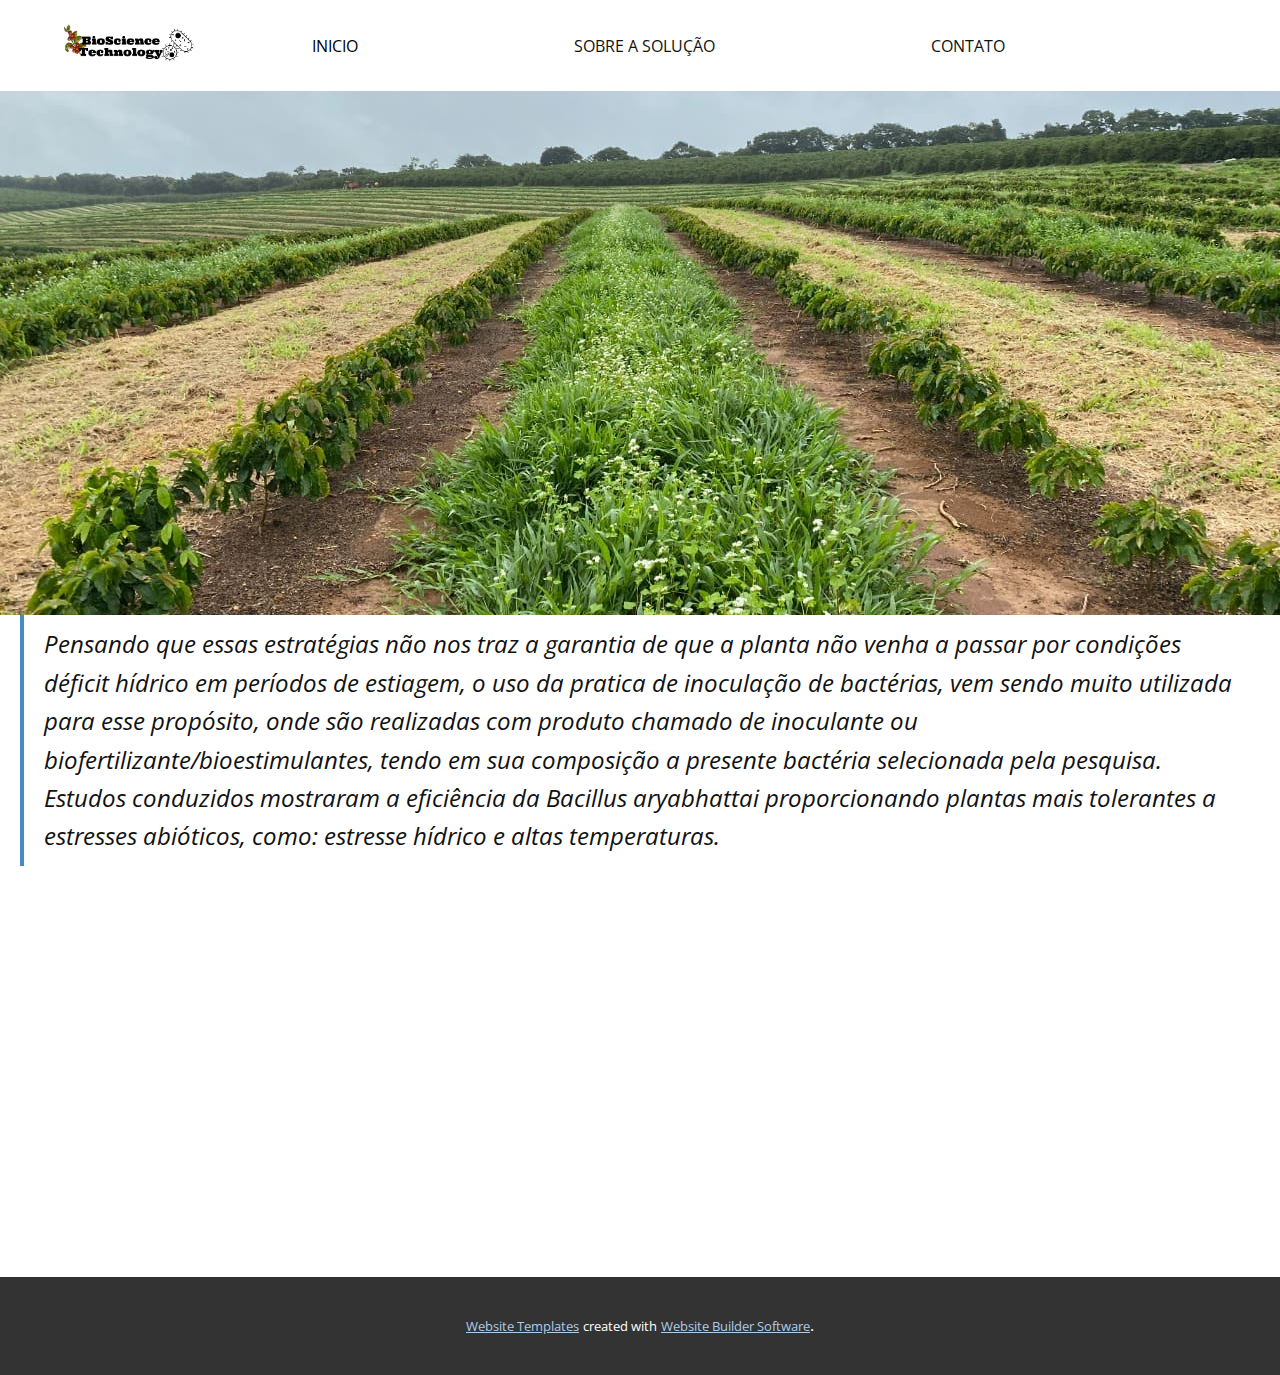
<file: index.html>
<!DOCTYPE html>
<html style="font-size: 16px;">
  <head>
    <meta name="viewport" content="width=device-width, initial-scale=1.0">
    <meta charset="utf-8">
    <meta name="keywords" content="">
    <meta name="description" content="">
    <title>INICIO</title>
    <link rel="stylesheet" href="nicepage.css" media="screen">
<link rel="stylesheet" href="INICIO.css" media="screen">
    <script class="u-script" type="text/javascript" src="jquery.js" defer=""></script>
    <script class="u-script" type="text/javascript" src="nicepage.js" defer=""></script>
    <meta name="generator" content="Nicepage 4.12.5, nicepage.com">
    <link id="u-theme-google-font" rel="stylesheet" href="https://fonts.googleapis.com/css?family=Roboto:100,100i,300,300i,400,400i,500,500i,700,700i,900,900i|Open+Sans:300,300i,400,400i,500,500i,600,600i,700,700i,800,800i">
    
    
    
    <script type="application/ld+json">{
		"@context": "http://schema.org",
		"@type": "Organization",
		"name": "Site1",
		"logo": "images/342131.png",
		"sameAs": []
}</script>
    <meta name="theme-color" content="#478ac9">
    <meta property="og:title" content="INICIO">
    <meta property="og:description" content="">
    <meta property="og:type" content="website">
  </head>
  <body data-home-page="INICIO.html" data-home-page-title="INICIO" class="u-body u-xl-mode"><header class="u-clearfix u-header" id="sec-db64"><div class="u-clearfix u-sheet u-sheet-1">
        <a href="INICIO.html" data-page-id="18228419" class="u-image u-logo u-image-1" data-image-width="499" data-image-height="269" title="INICIO">
          <img src="images/342131.png" class="u-logo-image u-logo-image-1">
        </a>
        <nav class="u-menu u-menu-dropdown u-offcanvas u-menu-1">
          <div class="menu-collapse" style="font-size: 1rem; letter-spacing: 0px;">
            <a class="u-button-style u-custom-left-right-menu-spacing u-custom-padding-bottom u-custom-text-active-color u-custom-text-color u-custom-top-bottom-menu-spacing u-nav-link u-text-active-palette-1-base u-text-hover-palette-2-base" href="#">
              <svg class="u-svg-link" viewBox="0 0 24 24"><use xmlns:xlink="http://www.w3.org/1999/xlink" xlink:href="#menu-hamburger"></use></svg>
              <svg class="u-svg-content" version="1.1" id="menu-hamburger" viewBox="0 0 16 16" x="0px" y="0px" xmlns:xlink="http://www.w3.org/1999/xlink" xmlns="http://www.w3.org/2000/svg"><g><rect y="1" width="16" height="2"></rect><rect y="7" width="16" height="2"></rect><rect y="13" width="16" height="2"></rect>
</g></svg>
            </a>
          </div>
          <div class="u-custom-menu u-nav-container">
            <ul class="u-nav u-unstyled u-nav-1"><li class="u-nav-item"><a class="u-button-style u-nav-link u-text-active-black u-text-body-color u-text-hover-palette-2-base" href="INICIO.html" style="padding: 10px 108px;">INICIO</a>
</li><li class="u-nav-item"><a class="u-button-style u-nav-link u-text-active-black u-text-body-color u-text-hover-palette-2-base" href="SOBRE-A-SOLUÇÃO.html" style="padding: 10px 108px;">SOBRE A SOLUÇÃO</a>
</li><li class="u-nav-item"><a class="u-button-style u-nav-link u-text-active-black u-text-body-color u-text-hover-palette-2-base" href="CONTATO.html" style="padding: 10px 108px;">CONTATO</a>
</li></ul>
          </div>
          <div class="u-custom-menu u-nav-container-collapse">
            <div class="u-black u-container-style u-inner-container-layout u-opacity u-opacity-95 u-sidenav">
              <div class="u-inner-container-layout u-sidenav-overflow">
                <div class="u-menu-close"></div>
                <ul class="u-align-center u-nav u-popupmenu-items u-unstyled u-nav-2"><li class="u-nav-item"><a class="u-button-style u-nav-link" href="INICIO.html">INICIO</a>
</li><li class="u-nav-item"><a class="u-button-style u-nav-link" href="SOBRE-A-SOLUÇÃO.html">SOBRE A SOLUÇÃO</a>
</li><li class="u-nav-item"><a class="u-button-style u-nav-link" href="CONTATO.html">CONTATO</a>
</li></ul>
              </div>
            </div>
            <div class="u-black u-menu-overlay u-opacity u-opacity-70"></div>
          </div>
        </nav>
      </div></header>
    <section class="u-clearfix u-image u-section-1" id="sec-5112" data-image-width="1280" data-image-height="960">
      <div class="u-clearfix u-sheet u-sheet-1"></div>
    </section>
    <section class="u-clearfix u-section-2" id="sec-81fa">
      <div class="u-clearfix u-sheet u-sheet-1">
        <blockquote class="u-text u-text-1"> Pensando que essas estratégias não nos traz a garantia de que a planta não venha a passar por condições déficit hídrico em períodos de estiagem, o uso da pratica de inoculação de bactérias, vem sendo muito utilizada para esse propósito, onde são realizadas com produto chamado de inoculante ou biofertilizante/bioestimulantes, tendo em sua composição a presente bactéria selecionada pela pesquisa. Estudos conduzidos mostraram a eficiência da Bacillus aryabhattai proporcionando plantas mais tolerantes a estresses abióticos, como: estresse hídrico e altas temperaturas.<span style="font-weight: 700;"></span>
        </blockquote>
      </div>
    </section>
    
    
    
    <section class="u-backlink u-clearfix u-grey-80">
      <a class="u-link" href="https://nicepage.com/website-templates" target="_blank">
        <span>Website Templates</span>
      </a>
      <p class="u-text">
        <span>created with</span>
      </p>
      <a class="u-link" href="" target="_blank">
        <span>Website Builder Software</span>
      </a>. 
    </section>
  </body>
</html>
</file>
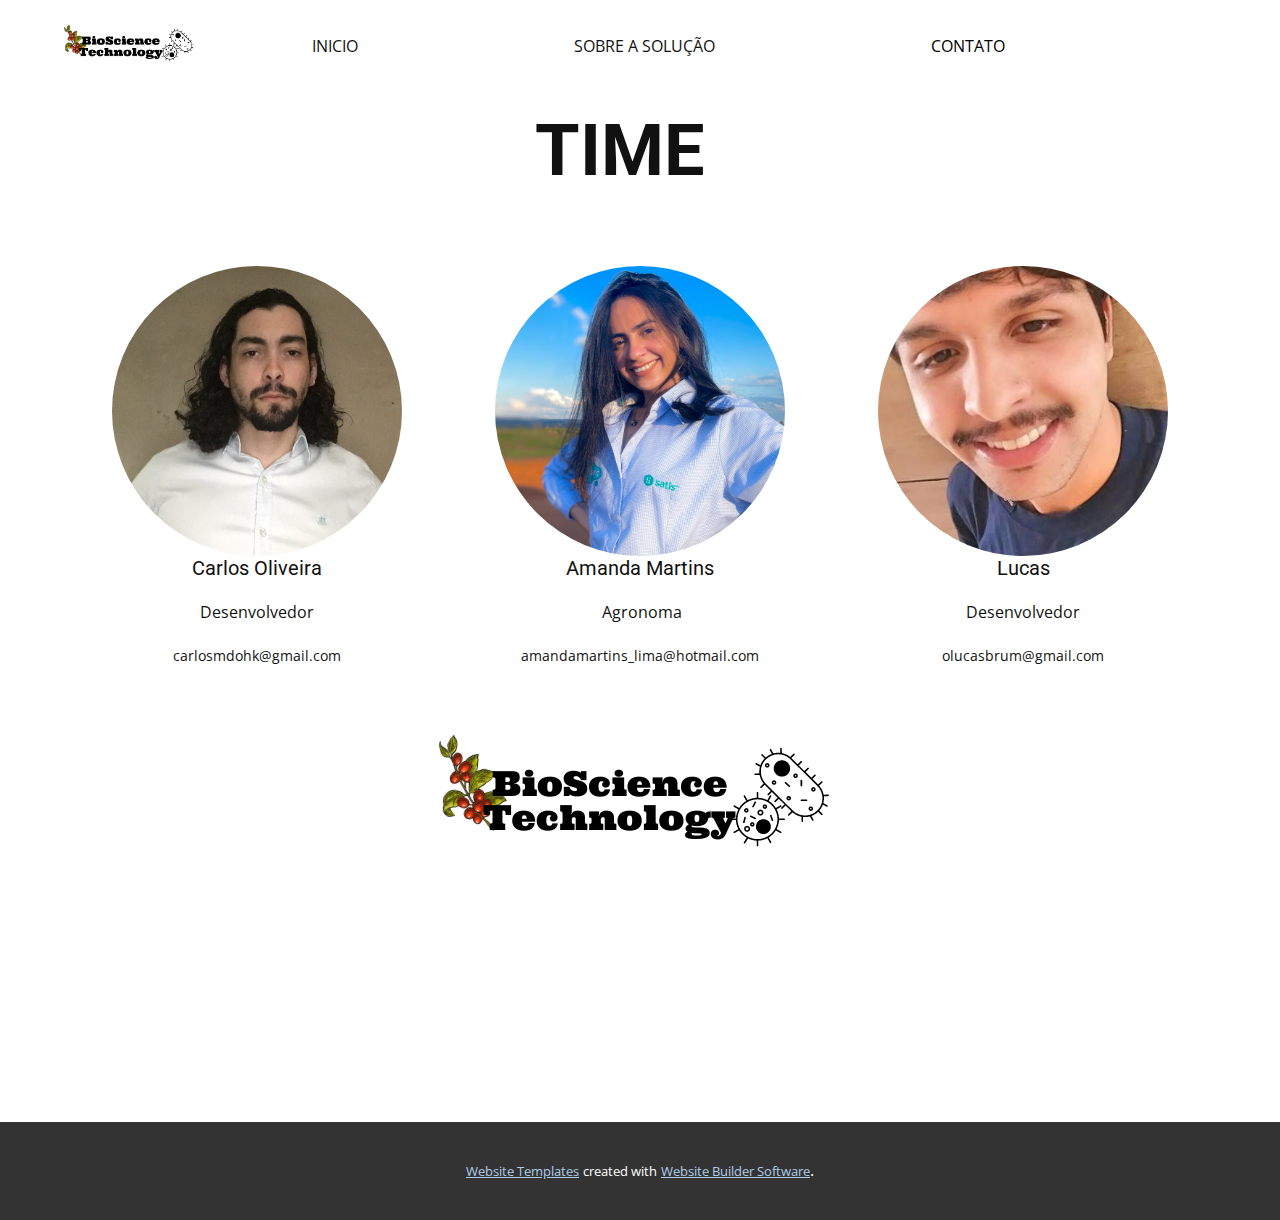
<file: CONTATO.html>
<!DOCTYPE html>
<html style="font-size: 16px;">
  <head>
    <meta name="viewport" content="width=device-width, initial-scale=1.0">
    <meta charset="utf-8">
    <meta name="keywords" content="TIME">
    <meta name="description" content="">
    <title>CONTATO</title>
    <link rel="stylesheet" href="nicepage.css" media="screen">
<link rel="stylesheet" href="CONTATO.css" media="screen">
    <script class="u-script" type="text/javascript" src="jquery.js" defer=""></script>
    <script class="u-script" type="text/javascript" src="nicepage.js" defer=""></script>
    <meta name="generator" content="Nicepage 4.12.5, nicepage.com">
    <link id="u-theme-google-font" rel="stylesheet" href="https://fonts.googleapis.com/css?family=Roboto:100,100i,300,300i,400,400i,500,500i,700,700i,900,900i|Open+Sans:300,300i,400,400i,500,500i,600,600i,700,700i,800,800i">
    
    
    <script type="application/ld+json">{
		"@context": "http://schema.org",
		"@type": "Organization",
		"name": "Site1",
		"logo": "images/342131.png",
		"sameAs": []
}</script>
    <meta name="theme-color" content="#478ac9">
    <meta property="og:title" content="CONTATO">
    <meta property="og:description" content="">
    <meta property="og:type" content="website">
  </head>
  <body class="u-body u-xl-mode"><header class="u-clearfix u-header" id="sec-db64"><div class="u-clearfix u-sheet u-sheet-1">
        <a href="INICIO.html" data-page-id="18228419" class="u-image u-logo u-image-1" data-image-width="499" data-image-height="269" title="INICIO">
          <img src="images/342131.png" class="u-logo-image u-logo-image-1">
        </a>
        <nav class="u-menu u-menu-dropdown u-offcanvas u-menu-1">
          <div class="menu-collapse" style="font-size: 1rem; letter-spacing: 0px;">
            <a class="u-button-style u-custom-left-right-menu-spacing u-custom-padding-bottom u-custom-text-active-color u-custom-text-color u-custom-top-bottom-menu-spacing u-nav-link u-text-active-palette-1-base u-text-hover-palette-2-base" href="#">
              <svg class="u-svg-link" viewBox="0 0 24 24"><use xmlns:xlink="http://www.w3.org/1999/xlink" xlink:href="#menu-hamburger"></use></svg>
              <svg class="u-svg-content" version="1.1" id="menu-hamburger" viewBox="0 0 16 16" x="0px" y="0px" xmlns:xlink="http://www.w3.org/1999/xlink" xmlns="http://www.w3.org/2000/svg"><g><rect y="1" width="16" height="2"></rect><rect y="7" width="16" height="2"></rect><rect y="13" width="16" height="2"></rect>
</g></svg>
            </a>
          </div>
          <div class="u-custom-menu u-nav-container">
            <ul class="u-nav u-unstyled u-nav-1"><li class="u-nav-item"><a class="u-button-style u-nav-link u-text-active-black u-text-body-color u-text-hover-palette-2-base" href="INICIO.html" style="padding: 10px 108px;">INICIO</a>
</li><li class="u-nav-item"><a class="u-button-style u-nav-link u-text-active-black u-text-body-color u-text-hover-palette-2-base" href="SOBRE-A-SOLUÇÃO.html" style="padding: 10px 108px;">SOBRE A SOLUÇÃO</a>
</li><li class="u-nav-item"><a class="u-button-style u-nav-link u-text-active-black u-text-body-color u-text-hover-palette-2-base" href="CONTATO.html" style="padding: 10px 108px;">CONTATO</a>
</li></ul>
          </div>
          <div class="u-custom-menu u-nav-container-collapse">
            <div class="u-black u-container-style u-inner-container-layout u-opacity u-opacity-95 u-sidenav">
              <div class="u-inner-container-layout u-sidenav-overflow">
                <div class="u-menu-close"></div>
                <ul class="u-align-center u-nav u-popupmenu-items u-unstyled u-nav-2"><li class="u-nav-item"><a class="u-button-style u-nav-link" href="INICIO.html">INICIO</a>
</li><li class="u-nav-item"><a class="u-button-style u-nav-link" href="SOBRE-A-SOLUÇÃO.html">SOBRE A SOLUÇÃO</a>
</li><li class="u-nav-item"><a class="u-button-style u-nav-link" href="CONTATO.html">CONTATO</a>
</li></ul>
              </div>
            </div>
            <div class="u-black u-menu-overlay u-opacity u-opacity-70"></div>
          </div>
        </nav>
      </div></header>
    <section class="u-clearfix u-section-1" id="sec-8204">
      <div class="u-clearfix u-sheet u-sheet-1">
        <h1 class="u-text u-title u-text-1">TIME</h1>
        <div class="u-expanded-width u-list u-list-1">
          <div class="u-repeater u-repeater-1">
            <div class="u-align-center u-container-style u-list-item u-repeater-item">
              <div class="u-container-layout u-similar-container u-container-layout-1">
                <div alt="" class="u-image u-image-circle u-image-1" src="" data-image-width="960" data-image-height="960" data-href="https://www.linkedin.com/in/carlos-mendes-oliveira/" data-target="_blank"></div>
                <h5 class="u-text u-text-2">Carlos Oliveira</h5>
                <p class="u-text u-text-3">Desenvolvedor</p>
                <p class="u-small-text u-text u-text-variant u-text-4">carlosmdohk@gmail.com</p>
              </div>
            </div>
            <div class="u-align-center u-container-style u-list-item u-repeater-item">
              <div class="u-container-layout u-similar-container u-container-layout-2">
                <div alt="" class="u-image u-image-circle u-image-2" src="" data-image-width="800" data-image-height="800" data-href="https://www.linkedin.com/in/amanda-martins-lima/" data-target="_blank"></div>
                <h5 class="u-text u-text-5"> Amanda Martins</h5>
                <p class="u-text u-text-6"> &nbsp;Agronoma</p>
                <p class="u-small-text u-text u-text-variant u-text-7">amandamartins_lima@hotmail.com</p>
              </div>
            </div>
            <div class="u-align-center u-container-style u-list-item u-repeater-item">
              <div class="u-container-layout u-similar-container u-container-layout-3">
                <div alt="" class="u-image u-image-circle u-image-3" src="" data-image-width="359" data-image-height="609" data-href="https://www.linkedin.com/in/lucas-brum-573540222/" data-target="_blank"></div>
                <h5 class="u-text u-text-8">Lucas<br>
                </h5>
                <p class="u-text u-text-9"> Desenvolvedor</p>
                <p class="u-small-text u-text u-text-variant u-text-10"> olucasbrum@gmail.com</p>
              </div>
            </div>
          </div>
        </div>
        <img class="u-image u-image-round u-radius-10 u-image-4" src="images/342131.png" alt="" data-image-width="499" data-image-height="269">
      </div>
    </section>
    
    
    
    <section class="u-backlink u-clearfix u-grey-80">
      <a class="u-link" href="https://nicepage.com/website-templates" target="_blank">
        <span>Website Templates</span>
      </a>
      <p class="u-text">
        <span>created with</span>
      </p>
      <a class="u-link" href="" target="_blank">
        <span>Website Builder Software</span>
      </a>. 
    </section>
  </body>
</html>
</file>
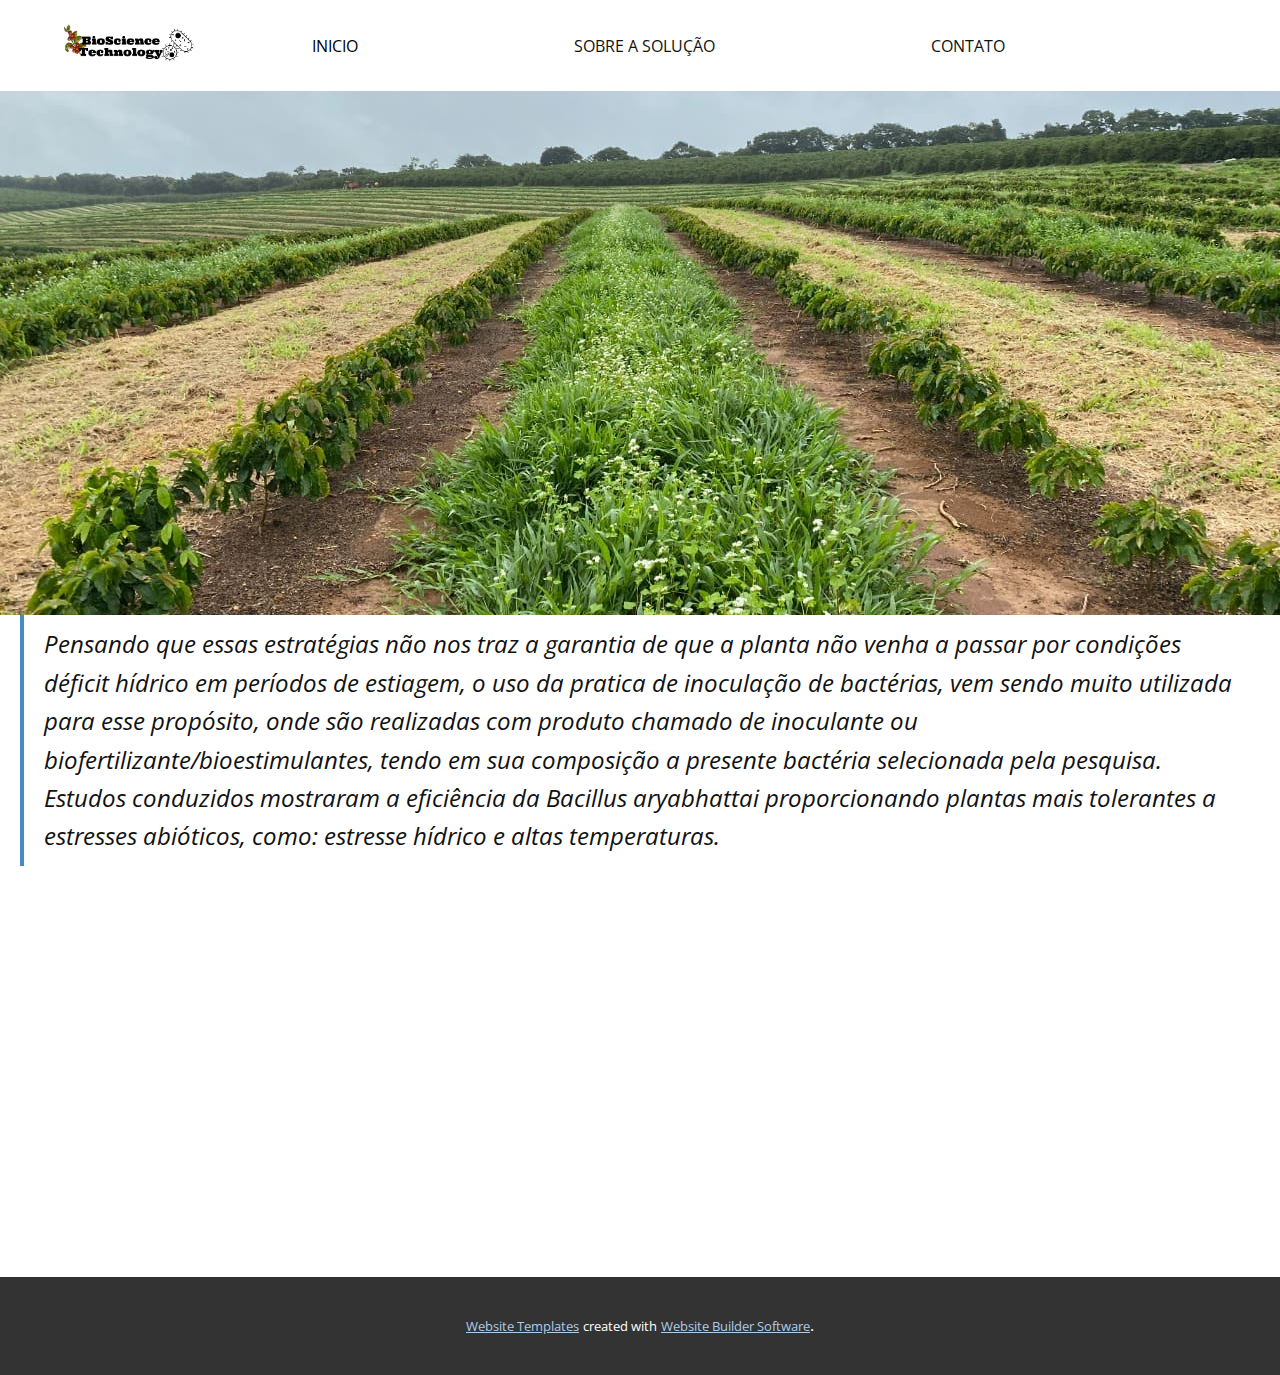
<file: INICIO.html>
<!DOCTYPE html>
<html style="font-size: 16px;">
  <head>
    <meta name="viewport" content="width=device-width, initial-scale=1.0">
    <meta charset="utf-8">
    <meta name="keywords" content="">
    <meta name="description" content="">
    <title>INICIO</title>
    <link rel="stylesheet" href="nicepage.css" media="screen">
<link rel="stylesheet" href="INICIO.css" media="screen">
    <script class="u-script" type="text/javascript" src="jquery.js" defer=""></script>
    <script class="u-script" type="text/javascript" src="nicepage.js" defer=""></script>
    <meta name="generator" content="Nicepage 4.12.5, nicepage.com">
    <link id="u-theme-google-font" rel="stylesheet" href="https://fonts.googleapis.com/css?family=Roboto:100,100i,300,300i,400,400i,500,500i,700,700i,900,900i|Open+Sans:300,300i,400,400i,500,500i,600,600i,700,700i,800,800i">
    
    
    
    <script type="application/ld+json">{
		"@context": "http://schema.org",
		"@type": "Organization",
		"name": "Site1",
		"logo": "images/342131.png",
		"sameAs": []
}</script>
    <meta name="theme-color" content="#478ac9">
    <meta property="og:title" content="INICIO">
    <meta property="og:description" content="">
    <meta property="og:type" content="website">
  </head>
  <body class="u-body u-xl-mode"><header class="u-clearfix u-header" id="sec-db64"><div class="u-clearfix u-sheet u-sheet-1">
        <a href="INICIO.html" data-page-id="18228419" class="u-image u-logo u-image-1" data-image-width="499" data-image-height="269" title="INICIO">
          <img src="images/342131.png" class="u-logo-image u-logo-image-1">
        </a>
        <nav class="u-menu u-menu-dropdown u-offcanvas u-menu-1">
          <div class="menu-collapse" style="font-size: 1rem; letter-spacing: 0px;">
            <a class="u-button-style u-custom-left-right-menu-spacing u-custom-padding-bottom u-custom-text-active-color u-custom-text-color u-custom-top-bottom-menu-spacing u-nav-link u-text-active-palette-1-base u-text-hover-palette-2-base" href="#">
              <svg class="u-svg-link" viewBox="0 0 24 24"><use xmlns:xlink="http://www.w3.org/1999/xlink" xlink:href="#menu-hamburger"></use></svg>
              <svg class="u-svg-content" version="1.1" id="menu-hamburger" viewBox="0 0 16 16" x="0px" y="0px" xmlns:xlink="http://www.w3.org/1999/xlink" xmlns="http://www.w3.org/2000/svg"><g><rect y="1" width="16" height="2"></rect><rect y="7" width="16" height="2"></rect><rect y="13" width="16" height="2"></rect>
</g></svg>
            </a>
          </div>
          <div class="u-custom-menu u-nav-container">
            <ul class="u-nav u-unstyled u-nav-1"><li class="u-nav-item"><a class="u-button-style u-nav-link u-text-active-black u-text-body-color u-text-hover-palette-2-base" href="INICIO.html" style="padding: 10px 108px;">INICIO</a>
</li><li class="u-nav-item"><a class="u-button-style u-nav-link u-text-active-black u-text-body-color u-text-hover-palette-2-base" href="SOBRE-A-SOLUÇÃO.html" style="padding: 10px 108px;">SOBRE A SOLUÇÃO</a>
</li><li class="u-nav-item"><a class="u-button-style u-nav-link u-text-active-black u-text-body-color u-text-hover-palette-2-base" href="CONTATO.html" style="padding: 10px 108px;">CONTATO</a>
</li></ul>
          </div>
          <div class="u-custom-menu u-nav-container-collapse">
            <div class="u-black u-container-style u-inner-container-layout u-opacity u-opacity-95 u-sidenav">
              <div class="u-inner-container-layout u-sidenav-overflow">
                <div class="u-menu-close"></div>
                <ul class="u-align-center u-nav u-popupmenu-items u-unstyled u-nav-2"><li class="u-nav-item"><a class="u-button-style u-nav-link" href="INICIO.html">INICIO</a>
</li><li class="u-nav-item"><a class="u-button-style u-nav-link" href="SOBRE-A-SOLUÇÃO.html">SOBRE A SOLUÇÃO</a>
</li><li class="u-nav-item"><a class="u-button-style u-nav-link" href="CONTATO.html">CONTATO</a>
</li></ul>
              </div>
            </div>
            <div class="u-black u-menu-overlay u-opacity u-opacity-70"></div>
          </div>
        </nav>
      </div></header>
    <section class="u-clearfix u-image u-section-1" id="sec-5112" data-image-width="1280" data-image-height="960">
      <div class="u-clearfix u-sheet u-sheet-1"></div>
    </section>
    <section class="u-clearfix u-section-2" id="sec-81fa">
      <div class="u-clearfix u-sheet u-sheet-1">
        <blockquote class="u-text u-text-1"> Pensando que essas estratégias não nos traz a garantia de que a planta não venha a passar por condições déficit hídrico em períodos de estiagem, o uso da pratica de inoculação de bactérias, vem sendo muito utilizada para esse propósito, onde são realizadas com produto chamado de inoculante ou biofertilizante/bioestimulantes, tendo em sua composição a presente bactéria selecionada pela pesquisa. Estudos conduzidos mostraram a eficiência da Bacillus aryabhattai proporcionando plantas mais tolerantes a estresses abióticos, como: estresse hídrico e altas temperaturas.<span style="font-weight: 700;"></span>
        </blockquote>
      </div>
    </section>
    
    
    
    <section class="u-backlink u-clearfix u-grey-80">
      <a class="u-link" href="https://nicepage.com/website-templates" target="_blank">
        <span>Website Templates</span>
      </a>
      <p class="u-text">
        <span>created with</span>
      </p>
      <a class="u-link" href="" target="_blank">
        <span>Website Builder Software</span>
      </a>. 
    </section>
  </body>
</html>
</file>
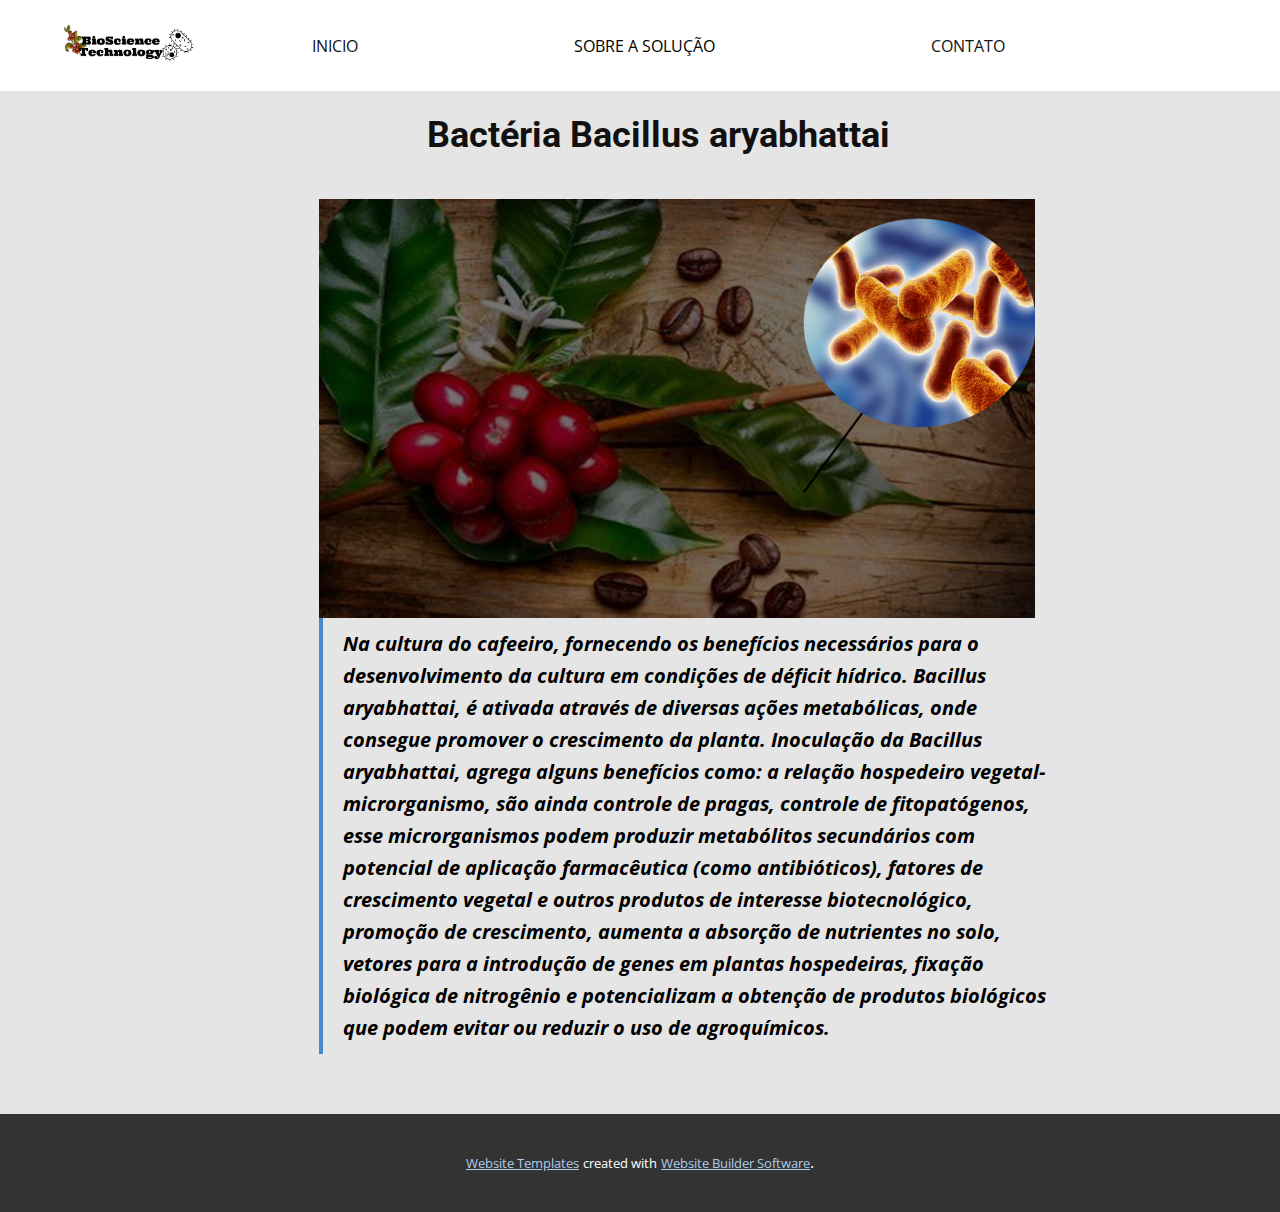
<file: SOBRE-A-SOLUÇÃO.html>
<!DOCTYPE html>
<html style="font-size: 16px;">
  <head>
    <meta name="viewport" content="width=device-width, initial-scale=1.0">
    <meta charset="utf-8">
    <meta name="keywords" content="​Bactéria Bacillus aryabhattai">
    <meta name="description" content="">
    <title>SOBRE A SOLUÇÃO</title>
    <link rel="stylesheet" href="nicepage.css" media="screen">
<link rel="stylesheet" href="SOBRE-A-SOLUÇÃO.css" media="screen">
    <script class="u-script" type="text/javascript" src="jquery.js" defer=""></script>
    <script class="u-script" type="text/javascript" src="nicepage.js" defer=""></script>
    <meta name="generator" content="Nicepage 4.12.5, nicepage.com">
    <link id="u-theme-google-font" rel="stylesheet" href="https://fonts.googleapis.com/css?family=Roboto:100,100i,300,300i,400,400i,500,500i,700,700i,900,900i|Open+Sans:300,300i,400,400i,500,500i,600,600i,700,700i,800,800i">
    
    
    <script type="application/ld+json">{
		"@context": "http://schema.org",
		"@type": "Organization",
		"name": "Site1",
		"logo": "images/342131.png",
		"sameAs": []
}</script>
    <meta name="theme-color" content="#478ac9">
    <meta property="og:title" content="SOBRE A SOLUÇÃO">
    <meta property="og:description" content="">
    <meta property="og:type" content="website">
  </head>
  <body class="u-body u-xl-mode"><header class="u-clearfix u-header" id="sec-db64"><div class="u-clearfix u-sheet u-sheet-1">
        <a href="INICIO.html" data-page-id="18228419" class="u-image u-logo u-image-1" data-image-width="499" data-image-height="269" title="INICIO">
          <img src="images/342131.png" class="u-logo-image u-logo-image-1">
        </a>
        <nav class="u-menu u-menu-dropdown u-offcanvas u-menu-1">
          <div class="menu-collapse" style="font-size: 1rem; letter-spacing: 0px;">
            <a class="u-button-style u-custom-left-right-menu-spacing u-custom-padding-bottom u-custom-text-active-color u-custom-text-color u-custom-top-bottom-menu-spacing u-nav-link u-text-active-palette-1-base u-text-hover-palette-2-base" href="#">
              <svg class="u-svg-link" viewBox="0 0 24 24"><use xmlns:xlink="http://www.w3.org/1999/xlink" xlink:href="#menu-hamburger"></use></svg>
              <svg class="u-svg-content" version="1.1" id="menu-hamburger" viewBox="0 0 16 16" x="0px" y="0px" xmlns:xlink="http://www.w3.org/1999/xlink" xmlns="http://www.w3.org/2000/svg"><g><rect y="1" width="16" height="2"></rect><rect y="7" width="16" height="2"></rect><rect y="13" width="16" height="2"></rect>
</g></svg>
            </a>
          </div>
          <div class="u-custom-menu u-nav-container">
            <ul class="u-nav u-unstyled u-nav-1"><li class="u-nav-item"><a class="u-button-style u-nav-link u-text-active-black u-text-body-color u-text-hover-palette-2-base" href="INICIO.html" style="padding: 10px 108px;">INICIO</a>
</li><li class="u-nav-item"><a class="u-button-style u-nav-link u-text-active-black u-text-body-color u-text-hover-palette-2-base" href="SOBRE-A-SOLUÇÃO.html" style="padding: 10px 108px;">SOBRE A SOLUÇÃO</a>
</li><li class="u-nav-item"><a class="u-button-style u-nav-link u-text-active-black u-text-body-color u-text-hover-palette-2-base" href="CONTATO.html" style="padding: 10px 108px;">CONTATO</a>
</li></ul>
          </div>
          <div class="u-custom-menu u-nav-container-collapse">
            <div class="u-black u-container-style u-inner-container-layout u-opacity u-opacity-95 u-sidenav">
              <div class="u-inner-container-layout u-sidenav-overflow">
                <div class="u-menu-close"></div>
                <ul class="u-align-center u-nav u-popupmenu-items u-unstyled u-nav-2"><li class="u-nav-item"><a class="u-button-style u-nav-link" href="INICIO.html">INICIO</a>
</li><li class="u-nav-item"><a class="u-button-style u-nav-link" href="SOBRE-A-SOLUÇÃO.html">SOBRE A SOLUÇÃO</a>
</li><li class="u-nav-item"><a class="u-button-style u-nav-link" href="CONTATO.html">CONTATO</a>
</li></ul>
              </div>
            </div>
            <div class="u-black u-menu-overlay u-opacity u-opacity-70"></div>
          </div>
        </nav>
      </div></header>
    <section class="u-align-center u-clearfix u-grey-10 u-section-1" id="sec-de48">
      <div class="u-align-left u-clearfix u-sheet u-valign-middle-md u-valign-middle-sm u-valign-middle-xs u-sheet-1">
        <h1 class="u-text u-text-1"> Bactéria Bacillus aryabhattai</h1>
        <img class="u-image u-image-default u-image-1" src="images/unknown.png" alt="" data-image-width="1085" data-image-height="610">
        <blockquote class="u-text u-text-2">
          <span style="font-size: 1.25rem; font-weight: 700;" class="u-text-black">Na cultura do cafeeiro, fornecendo os benefícios necessários para o desenvolvimento da cultura em condições de déficit hídrico. Bacillus aryabhattai, é ativada através de diversas ações metabólicas, onde consegue promover o crescimento da planta. Inoculação da Bacillus aryabhattai, agrega alguns benefícios como:  a relação hospedeiro vegetal-microrganismo, são ainda controle de pragas, controle de fitopatógenos, esse microrganismos podem produzir metabólitos secundários com potencial de aplicação farmacêutica (como antibióticos), fatores de crescimento vegetal e outros produtos de interesse biotecnológico, promoção de crescimento, aumenta a absorção de nutrientes no solo, vetores para a introdução de genes em plantas hospedeiras, fixação biológica de nitrogênio e potencializam a obtenção de produtos biológicos que podem evitar ou reduzir o uso de agroquímicos.</span>
          <span style="font-weight: 700;">
            <span class="u-text-black">
              <span class="u-text-custom-color-1">
                <span class="u-text-black"></span>
              </span>
            </span>
          </span>
        </blockquote>
      </div>
    </section>
    
    
    
    <section class="u-backlink u-clearfix u-grey-80">
      <a class="u-link" href="https://nicepage.com/website-templates" target="_blank">
        <span>Website Templates</span>
      </a>
      <p class="u-text">
        <span>created with</span>
      </p>
      <a class="u-link" href="" target="_blank">
        <span>Website Builder Software</span>
      </a>. 
    </section>
  </body>
</html>
</file>
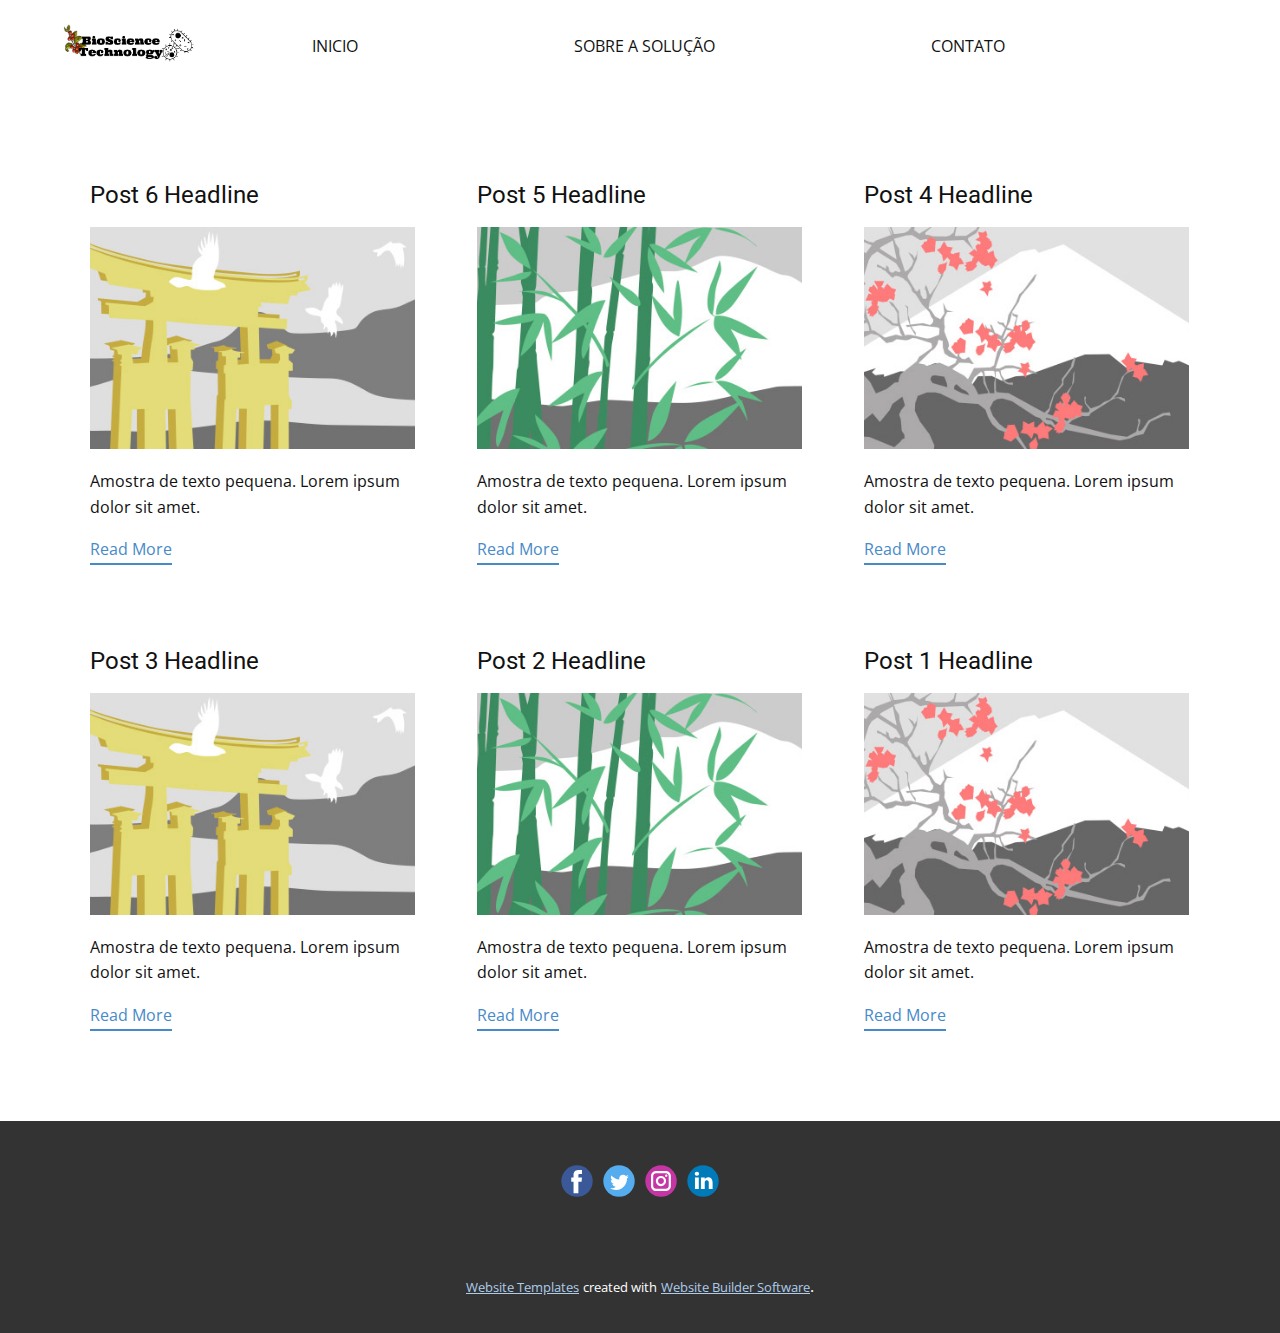
<file: blog/blog.html>
<html style="font-size: 16px;"><head>
    <meta name="viewport" content="width=device-width, initial-scale=1.0">
    <meta charset="utf-8">
    <meta name="keywords" content="">
    <meta name="description" content="">
    <title>Blog Template</title>
    <link rel="stylesheet" href="../nicepage.css" media="screen">
<link rel="stylesheet" href="../Blog-Template.css" media="screen">
    <script class="u-script" type="text/javascript" src="../jquery.js" defer=""></script>
    <script class="u-script" type="text/javascript" src="../nicepage.js" defer=""></script>
    <meta name="generator" content="Nicepage 4.12.5, nicepage.com">
    <link id="u-theme-google-font" rel="stylesheet" href="https://fonts.googleapis.com/css?family=Roboto:100,100i,300,300i,400,400i,500,500i,700,700i,900,900i|Open+Sans:300,300i,400,400i,500,500i,600,600i,700,700i,800,800i">
    
    
    <script type="application/ld+json">{
		"@context": "http://schema.org",
		"@type": "Organization",
		"name": "Site1",
		"logo": "images/342131.png",
		"sameAs": []
}</script>
    <meta name="theme-color" content="#478ac9">
  </head>
  <body class="u-body u-xl-mode"><header class="u-clearfix u-header" id="sec-db64"><div class="u-clearfix u-sheet u-sheet-1">
        <a href="../INICIO.html" data-page-id="18228419" class="u-image u-logo u-image-1" data-image-width="499" data-image-height="269" title="INICIO">
          <img src="../images/342131.png" class="u-logo-image u-logo-image-1">
        </a>
        <nav class="u-menu u-menu-dropdown u-offcanvas u-menu-1">
          <div class="menu-collapse" style="font-size: 1rem; letter-spacing: 0px;">
            <a class="u-button-style u-custom-left-right-menu-spacing u-custom-padding-bottom u-custom-text-active-color u-custom-text-color u-custom-top-bottom-menu-spacing u-nav-link u-text-active-palette-1-base u-text-hover-palette-2-base" href="#">
              <svg class="u-svg-link" viewBox="0 0 24 24"><use xmlns:xlink="http://www.w3.org/1999/xlink" xlink:href="#menu-hamburger"></use></svg>
              <svg class="u-svg-content" version="1.1" id="menu-hamburger" viewBox="0 0 16 16" x="0px" y="0px" xmlns:xlink="http://www.w3.org/1999/xlink" xmlns="http://www.w3.org/2000/svg"><g><rect y="1" width="16" height="2"></rect><rect y="7" width="16" height="2"></rect><rect y="13" width="16" height="2"></rect>
</g></svg>
            </a>
          </div>
          <div class="u-custom-menu u-nav-container">
            <ul class="u-nav u-unstyled u-nav-1"><li class="u-nav-item"><a class="u-button-style u-nav-link u-text-active-black u-text-body-color u-text-hover-palette-2-base" href="../INICIO.html" style="padding: 10px 108px;">INICIO</a>
</li><li class="u-nav-item"><a class="u-button-style u-nav-link u-text-active-black u-text-body-color u-text-hover-palette-2-base" href="../SOBRE-A-SOLUÇÃO.html" style="padding: 10px 108px;">SOBRE A SOLUÇÃO</a>
</li><li class="u-nav-item"><a class="u-button-style u-nav-link u-text-active-black u-text-body-color u-text-hover-palette-2-base" href="../CONTATO.html" style="padding: 10px 108px;">CONTATO</a>
</li></ul>
          </div>
          <div class="u-custom-menu u-nav-container-collapse">
            <div class="u-black u-container-style u-inner-container-layout u-opacity u-opacity-95 u-sidenav">
              <div class="u-inner-container-layout u-sidenav-overflow">
                <div class="u-menu-close"></div>
                <ul class="u-align-center u-nav u-popupmenu-items u-unstyled u-nav-2"><li class="u-nav-item"><a class="u-button-style u-nav-link" href="../INICIO.html">INICIO</a>
</li><li class="u-nav-item"><a class="u-button-style u-nav-link" href="../SOBRE-A-SOLUÇÃO.html">SOBRE A SOLUÇÃO</a>
</li><li class="u-nav-item"><a class="u-button-style u-nav-link" href="../CONTATO.html">CONTATO</a>
</li></ul>
              </div>
            </div>
            <div class="u-black u-menu-overlay u-opacity u-opacity-70"></div>
          </div>
        </nav>
      </div></header>
    <section class="u-clearfix u-section-1" id="sec-d8ec">
      <div class="u-clearfix u-sheet u-valign-middle u-sheet-1"><!--blog--><!--blog_options_json--><!--{"type":"Recent","source":"","tags":"","count":""}--><!--/blog_options_json-->
        <div class="u-blog u-expanded-width u-repeater u-repeater-1"><!--blog_post-->
          <div class="u-blog-post u-container-style u-repeater-item u-white u-repeater-item-1">
            <div class="u-container-layout u-similar-container u-valign-top u-container-layout-1"><!--blog_post_header-->
              <h4 class="u-blog-control u-text u-text-1">
                <a class="u-post-header-link" href="../blog/post-5.html">Post 6 Headline</a>
              </h4><!--/blog_post_header--><!--blog_post_image-->
              <a class="u-post-header-link" href="../blog/post-5.html"><img alt="" class="u-blog-control u-expanded-width u-image u-image-default u-image-1" src="[data-uri]"></a><!--/blog_post_image--><!--blog_post_content-->
              <div class="u-blog-control u-post-content u-text u-text-2 fr-view">Amostra de texto pequena. Lorem ipsum dolor sit amet.</div><!--/blog_post_content--><!--blog_post_readmore-->
              <a href="../blog/post-5.html" class="u-blog-control u-border-2 u-border-palette-1-base u-btn u-btn-rectangle u-button-style u-none u-btn-1"><!--blog_post_readmore_content--><!--options_json--><!--{"content":"Read More","defaultValue":"Ler Mais"}--><!--/options_json-->Read More<!--/blog_post_readmore_content--></a><!--/blog_post_readmore-->
            </div>
          </div><div class="u-blog-post u-container-style u-repeater-item u-video-cover u-white">
            <div class="u-container-layout u-similar-container u-valign-top u-container-layout-2"><!--blog_post_header-->
              <h4 class="u-blog-control u-text u-text-3">
                <a class="u-post-header-link" href="../blog/post-4.html">Post 5 Headline</a>
              </h4><!--/blog_post_header--><!--blog_post_image-->
              <a class="u-post-header-link" href="../blog/post-4.html"><img alt="" class="u-blog-control u-expanded-width u-image u-image-default u-image-2" src="[data-uri]"></a><!--/blog_post_image--><!--blog_post_content-->
              <div class="u-blog-control u-post-content u-text u-text-4 fr-view">Amostra de texto pequena. Lorem ipsum dolor sit amet.</div><!--/blog_post_content--><!--blog_post_readmore-->
              <a href="../blog/post-4.html" class="u-blog-control u-border-2 u-border-palette-1-base u-btn u-btn-rectangle u-button-style u-none u-btn-2"><!--blog_post_readmore_content--><!--options_json--><!--{"content":"Read More","defaultValue":"Ler Mais"}--><!--/options_json-->Read More<!--/blog_post_readmore_content--></a><!--/blog_post_readmore-->
            </div>
          </div><div class="u-blog-post u-container-style u-repeater-item u-video-cover u-white">
            <div class="u-container-layout u-similar-container u-valign-top u-container-layout-3"><!--blog_post_header-->
              <h4 class="u-blog-control u-text u-text-5">
                <a class="u-post-header-link" href="../blog/post-3.html">Post 4 Headline</a>
              </h4><!--/blog_post_header--><!--blog_post_image-->
              <a class="u-post-header-link" href="../blog/post-3.html"><img alt="" class="u-blog-control u-expanded-width u-image u-image-default u-image-3" src="[data-uri]"></a><!--/blog_post_image--><!--blog_post_content-->
              <div class="u-blog-control u-post-content u-text u-text-6 fr-view">Amostra de texto pequena. Lorem ipsum dolor sit amet.</div><!--/blog_post_content--><!--blog_post_readmore-->
              <a href="../blog/post-3.html" class="u-blog-control u-border-2 u-border-palette-1-base u-btn u-btn-rectangle u-button-style u-none u-btn-3"><!--blog_post_readmore_content--><!--options_json--><!--{"content":"Read More","defaultValue":"Ler Mais"}--><!--/options_json-->Read More<!--/blog_post_readmore_content--></a><!--/blog_post_readmore-->
            </div>
          </div><div class="u-blog-post u-container-style u-repeater-item u-white u-repeater-item-1">
            <div class="u-container-layout u-similar-container u-valign-top u-container-layout-1"><!--blog_post_header-->
              <h4 class="u-blog-control u-text u-text-1">
                <a class="u-post-header-link" href="../blog/post-2.html">Post 3 Headline</a>
              </h4><!--/blog_post_header--><!--blog_post_image-->
              <a class="u-post-header-link" href="../blog/post-2.html"><img alt="" class="u-blog-control u-expanded-width u-image u-image-default u-image-1" src="[data-uri]"></a><!--/blog_post_image--><!--blog_post_content-->
              <div class="u-blog-control u-post-content u-text u-text-2 fr-view">Amostra de texto pequena. Lorem ipsum dolor sit amet.</div><!--/blog_post_content--><!--blog_post_readmore-->
              <a href="../blog/post-2.html" class="u-blog-control u-border-2 u-border-palette-1-base u-btn u-btn-rectangle u-button-style u-none u-btn-1"><!--blog_post_readmore_content--><!--options_json--><!--{"content":"Read More","defaultValue":"Ler Mais"}--><!--/options_json-->Read More<!--/blog_post_readmore_content--></a><!--/blog_post_readmore-->
            </div>
          </div><div class="u-blog-post u-container-style u-repeater-item u-video-cover u-white">
            <div class="u-container-layout u-similar-container u-valign-top u-container-layout-2"><!--blog_post_header-->
              <h4 class="u-blog-control u-text u-text-3">
                <a class="u-post-header-link" href="../blog/post-1.html">Post 2 Headline</a>
              </h4><!--/blog_post_header--><!--blog_post_image-->
              <a class="u-post-header-link" href="../blog/post-1.html"><img alt="" class="u-blog-control u-expanded-width u-image u-image-default u-image-2" src="[data-uri]"></a><!--/blog_post_image--><!--blog_post_content-->
              <div class="u-blog-control u-post-content u-text u-text-4 fr-view">Amostra de texto pequena. Lorem ipsum dolor sit amet.</div><!--/blog_post_content--><!--blog_post_readmore-->
              <a href="../blog/post-1.html" class="u-blog-control u-border-2 u-border-palette-1-base u-btn u-btn-rectangle u-button-style u-none u-btn-2"><!--blog_post_readmore_content--><!--options_json--><!--{"content":"Read More","defaultValue":"Ler Mais"}--><!--/options_json-->Read More<!--/blog_post_readmore_content--></a><!--/blog_post_readmore-->
            </div>
          </div><div class="u-blog-post u-container-style u-repeater-item u-video-cover u-white">
            <div class="u-container-layout u-similar-container u-valign-top u-container-layout-3"><!--blog_post_header-->
              <h4 class="u-blog-control u-text u-text-5">
                <a class="u-post-header-link" href="../blog/post.html">Post 1 Headline</a>
              </h4><!--/blog_post_header--><!--blog_post_image-->
              <a class="u-post-header-link" href="../blog/post.html"><img alt="" class="u-blog-control u-expanded-width u-image u-image-default u-image-3" src="[data-uri]"></a><!--/blog_post_image--><!--blog_post_content-->
              <div class="u-blog-control u-post-content u-text u-text-6 fr-view">Amostra de texto pequena. Lorem ipsum dolor sit amet.</div><!--/blog_post_content--><!--blog_post_readmore-->
              <a href="../blog/post.html" class="u-blog-control u-border-2 u-border-palette-1-base u-btn u-btn-rectangle u-button-style u-none u-btn-3"><!--blog_post_readmore_content--><!--options_json--><!--{"content":"Read More","defaultValue":"Ler Mais"}--><!--/options_json-->Read More<!--/blog_post_readmore_content--></a><!--/blog_post_readmore-->
            </div>
          </div><!--/blog_post--><!--blog_post-->
          <!--/blog_post--><!--blog_post-->
          <!--/blog_post-->
        </div><!--/blog-->
      </div>
    </section>
    
    
    <footer class="u-clearfix u-footer u-grey-80" id="sec-9336"><div class="u-clearfix u-sheet u-sheet-1">
        <div class="u-align-left u-social-icons u-spacing-10 u-social-icons-1">
          <a class="u-social-url" title="facebook" target="_blank" href=""><span class="u-icon u-social-facebook u-social-icon u-icon-1"><svg class="u-svg-link" preserveAspectRatio="xMidYMin slice" viewBox="0 0 112 112" style=""><use xmlns:xlink="http://www.w3.org/1999/xlink" xlink:href="#svg-7e60"></use></svg><svg class="u-svg-content" viewBox="0 0 112 112" x="0" y="0" id="svg-7e60"><circle fill="currentColor" cx="56.1" cy="56.1" r="55"></circle><path fill="#FFFFFF" d="M73.5,31.6h-9.1c-1.4,0-3.6,0.8-3.6,3.9v8.5h12.6L72,58.3H60.8v40.8H43.9V58.3h-8V43.9h8v-9.2
            c0-6.7,3.1-17,17-17h12.5v13.9H73.5z"></path></svg></span>
          </a>
          <a class="u-social-url" title="twitter" target="_blank" href=""><span class="u-icon u-social-icon u-social-twitter u-icon-2"><svg class="u-svg-link" preserveAspectRatio="xMidYMin slice" viewBox="0 0 112 112" style=""><use xmlns:xlink="http://www.w3.org/1999/xlink" xlink:href="#svg-924f"></use></svg><svg class="u-svg-content" viewBox="0 0 112 112" x="0" y="0" id="svg-924f"><circle fill="currentColor" class="st0" cx="56.1" cy="56.1" r="55"></circle><path fill="#FFFFFF" d="M83.8,47.3c0,0.6,0,1.2,0,1.7c0,17.7-13.5,38.2-38.2,38.2C38,87.2,31,85,25,81.2c1,0.1,2.1,0.2,3.2,0.2
            c6.3,0,12.1-2.1,16.7-5.7c-5.9-0.1-10.8-4-12.5-9.3c0.8,0.2,1.7,0.2,2.5,0.2c1.2,0,2.4-0.2,3.5-0.5c-6.1-1.2-10.8-6.7-10.8-13.1
            c0-0.1,0-0.1,0-0.2c1.8,1,3.9,1.6,6.1,1.7c-3.6-2.4-6-6.5-6-11.2c0-2.5,0.7-4.8,1.8-6.7c6.6,8.1,16.5,13.5,27.6,14
            c-0.2-1-0.3-2-0.3-3.1c0-7.4,6-13.4,13.4-13.4c3.9,0,7.3,1.6,9.8,4.2c3.1-0.6,5.9-1.7,8.5-3.3c-1,3.1-3.1,5.8-5.9,7.4
            c2.7-0.3,5.3-1,7.7-2.1C88.7,43,86.4,45.4,83.8,47.3z"></path></svg></span>
          </a>
          <a class="u-social-url" title="instagram" target="_blank" href=""><span class="u-icon u-social-icon u-social-instagram u-icon-3"><svg class="u-svg-link" preserveAspectRatio="xMidYMin slice" viewBox="0 0 112 112" style=""><use xmlns:xlink="http://www.w3.org/1999/xlink" xlink:href="#svg-dbba"></use></svg><svg class="u-svg-content" viewBox="0 0 112 112" x="0" y="0" id="svg-dbba"><circle fill="currentColor" cx="56.1" cy="56.1" r="55"></circle><path fill="#FFFFFF" d="M55.9,38.2c-9.9,0-17.9,8-17.9,17.9C38,66,46,74,55.9,74c9.9,0,17.9-8,17.9-17.9C73.8,46.2,65.8,38.2,55.9,38.2
            z M55.9,66.4c-5.7,0-10.3-4.6-10.3-10.3c-0.1-5.7,4.6-10.3,10.3-10.3c5.7,0,10.3,4.6,10.3,10.3C66.2,61.8,61.6,66.4,55.9,66.4z"></path><path fill="#FFFFFF" d="M74.3,33.5c-2.3,0-4.2,1.9-4.2,4.2s1.9,4.2,4.2,4.2s4.2-1.9,4.2-4.2S76.6,33.5,74.3,33.5z"></path><path fill="#FFFFFF" d="M73.1,21.3H38.6c-9.7,0-17.5,7.9-17.5,17.5v34.5c0,9.7,7.9,17.6,17.5,17.6h34.5c9.7,0,17.5-7.9,17.5-17.5V38.8
            C90.6,29.1,82.7,21.3,73.1,21.3z M83,73.3c0,5.5-4.5,9.9-9.9,9.9H38.6c-5.5,0-9.9-4.5-9.9-9.9V38.8c0-5.5,4.5-9.9,9.9-9.9h34.5
            c5.5,0,9.9,4.5,9.9,9.9V73.3z"></path></svg></span>
          </a>
          <a class="u-social-url" title="linkedin" target="_blank" href=""><span class="u-icon u-social-icon u-social-linkedin u-icon-4"><svg class="u-svg-link" preserveAspectRatio="xMidYMin slice" viewBox="0 0 112 112" style=""><use xmlns:xlink="http://www.w3.org/1999/xlink" xlink:href="#svg-c3f0"></use></svg><svg class="u-svg-content" viewBox="0 0 112 112" x="0" y="0" id="svg-c3f0"><circle fill="currentColor" cx="56.1" cy="56.1" r="55"></circle><path fill="#FFFFFF" d="M41.3,83.7H27.9V43.4h13.4V83.7z M34.6,37.9L34.6,37.9c-4.6,0-7.5-3.1-7.5-7c0-4,3-7,7.6-7s7.4,3,7.5,7
            C42.2,34.8,39.2,37.9,34.6,37.9z M89.6,83.7H76.2V62.2c0-5.4-1.9-9.1-6.8-9.1c-3.7,0-5.9,2.5-6.9,4.9c-0.4,0.9-0.4,2.1-0.4,3.3v22.5
            H48.7c0,0,0.2-36.5,0-40.3h13.4v5.7c1.8-2.7,5-6.7,12.1-6.7c8.8,0,15.4,5.8,15.4,18.1V83.7z"></path></svg></span>
          </a>
        </div>
      </div></footer>
    <section class="u-backlink u-clearfix u-grey-80">
      <a class="u-link" href="https://nicepage.com/website-templates" target="_blank">
        <span>Website Templates</span>
      </a>
      <p class="u-text">
        <span>created with</span>
      </p>
      <a class="u-link" href="" target="_blank">
        <span>Website Builder Software</span>
      </a>. 
    </section>
  
</body></html>
</file>
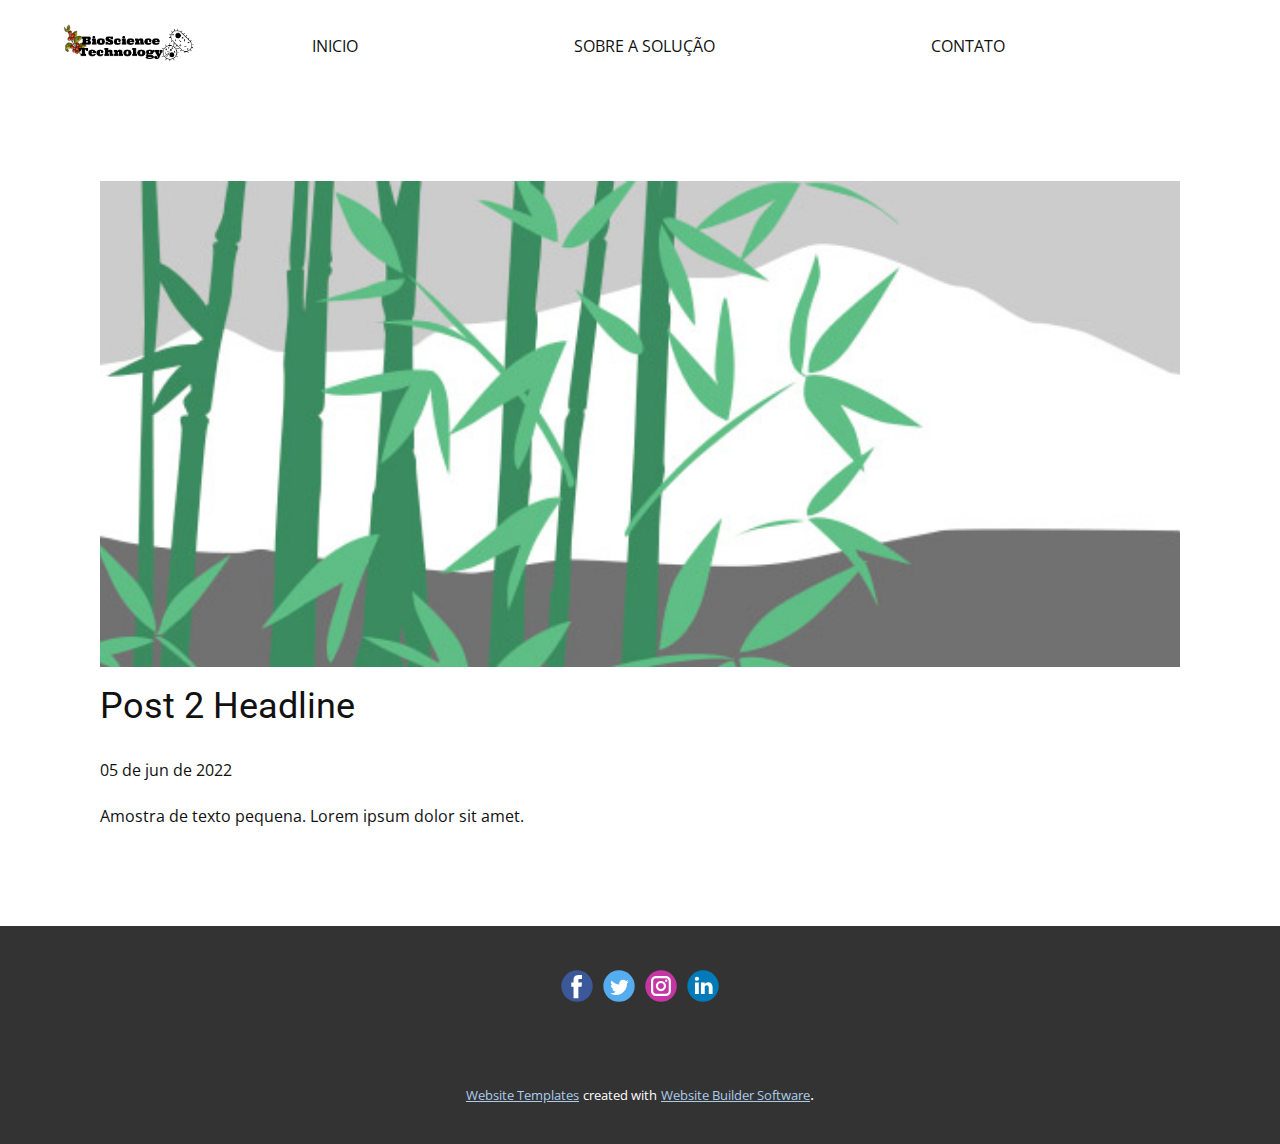
<file: blog/post-1.html>
<!doctype html>
<html style="font-size: 16px;"><head>
    <meta name="viewport" content="width=device-width, initial-scale=1.0">
    <meta charset="utf-8">
    <meta name="keywords" content="Post 1 Headline">
    <meta name="description" content="">
    <title>Post 2 Headline</title>
    <link rel="stylesheet" href="../nicepage.css" media="screen">
<link rel="stylesheet" href="../Post-Template.css" media="screen">
    <script class="u-script" type="text/javascript" src="../jquery.js" defer=""></script>
    <script class="u-script" type="text/javascript" src="../nicepage.js" defer=""></script>
    <meta name="generator" content="Nicepage 4.12.5, nicepage.com">
    <link id="u-theme-google-font" rel="stylesheet" href="https://fonts.googleapis.com/css?family=Roboto:100,100i,300,300i,400,400i,500,500i,700,700i,900,900i|Open+Sans:300,300i,400,400i,500,500i,600,600i,700,700i,800,800i">
    
    
    <script type="application/ld+json">{
		"@context": "http://schema.org",
		"@type": "Organization",
		"name": "Site1",
		"logo": "images/342131.png",
		"sameAs": []
}</script>
    <meta name="theme-color" content="#478ac9">
  </head>
  <body class="u-body u-xl-mode"><header class="u-clearfix u-header" id="sec-db64"><div class="u-clearfix u-sheet u-sheet-1">
        <a href="../INICIO.html" data-page-id="18228419" class="u-image u-logo u-image-1" data-image-width="499" data-image-height="269" title="INICIO">
          <img src="../images/342131.png" class="u-logo-image u-logo-image-1">
        </a>
        <nav class="u-menu u-menu-dropdown u-offcanvas u-menu-1">
          <div class="menu-collapse" style="font-size: 1rem; letter-spacing: 0px;">
            <a class="u-button-style u-custom-left-right-menu-spacing u-custom-padding-bottom u-custom-text-active-color u-custom-text-color u-custom-top-bottom-menu-spacing u-nav-link u-text-active-palette-1-base u-text-hover-palette-2-base" href="#">
              <svg class="u-svg-link" viewBox="0 0 24 24"><use xmlns:xlink="http://www.w3.org/1999/xlink" xlink:href="#menu-hamburger"></use></svg>
              <svg class="u-svg-content" version="1.1" id="menu-hamburger" viewBox="0 0 16 16" x="0px" y="0px" xmlns:xlink="http://www.w3.org/1999/xlink" xmlns="http://www.w3.org/2000/svg"><g><rect y="1" width="16" height="2"></rect><rect y="7" width="16" height="2"></rect><rect y="13" width="16" height="2"></rect>
</g></svg>
            </a>
          </div>
          <div class="u-custom-menu u-nav-container">
            <ul class="u-nav u-unstyled u-nav-1"><li class="u-nav-item"><a class="u-button-style u-nav-link u-text-active-black u-text-body-color u-text-hover-palette-2-base" href="../INICIO.html" style="padding: 10px 108px;">INICIO</a>
</li><li class="u-nav-item"><a class="u-button-style u-nav-link u-text-active-black u-text-body-color u-text-hover-palette-2-base" href="../SOBRE-A-SOLUÇÃO.html" style="padding: 10px 108px;">SOBRE A SOLUÇÃO</a>
</li><li class="u-nav-item"><a class="u-button-style u-nav-link u-text-active-black u-text-body-color u-text-hover-palette-2-base" href="../CONTATO.html" style="padding: 10px 108px;">CONTATO</a>
</li></ul>
          </div>
          <div class="u-custom-menu u-nav-container-collapse">
            <div class="u-black u-container-style u-inner-container-layout u-opacity u-opacity-95 u-sidenav">
              <div class="u-inner-container-layout u-sidenav-overflow">
                <div class="u-menu-close"></div>
                <ul class="u-align-center u-nav u-popupmenu-items u-unstyled u-nav-2"><li class="u-nav-item"><a class="u-button-style u-nav-link" href="../INICIO.html">INICIO</a>
</li><li class="u-nav-item"><a class="u-button-style u-nav-link" href="../SOBRE-A-SOLUÇÃO.html">SOBRE A SOLUÇÃO</a>
</li><li class="u-nav-item"><a class="u-button-style u-nav-link" href="../CONTATO.html">CONTATO</a>
</li></ul>
              </div>
            </div>
            <div class="u-black u-menu-overlay u-opacity u-opacity-70"></div>
          </div>
        </nav>
      </div></header>
    <section class="u-align-center u-clearfix u-section-1" id="sec-5585">
      <div class="u-clearfix u-sheet u-valign-middle-md u-valign-middle-sm u-valign-middle-xs u-sheet-1"><!--post_details--><!--post_details_options_json--><!--{"source":""}--><!--/post_details_options_json--><!--blog_post-->
        <div class="u-container-style u-expanded-width u-post-details u-post-details-1">
          <div class="u-container-layout u-valign-middle u-container-layout-1"><!--blog_post_image-->
            <img alt="" class="u-blog-control u-expanded-width u-image u-image-default u-image-1" src="[data-uri]"><!--/blog_post_image--><!--blog_post_header-->
            <h2 class="u-blog-control u-text u-text-1">Post 2 Headline</h2><!--/blog_post_header--><!--blog_post_metadata-->
            <div class="u-blog-control u-metadata u-metadata-1"><!--blog_post_metadata_date-->
              <span class="u-meta-date u-meta-icon">05 de jun de 2022</span><!--/blog_post_metadata_date--><!--blog_post_metadata_category-->
              <!--/blog_post_metadata_category--><!--blog_post_metadata_comments-->
              <!--/blog_post_metadata_comments-->
            </div><!--/blog_post_metadata--><!--blog_post_content-->
            <div class="u-align-justify u-blog-control u-post-content u-text u-text-2 fr-view">
  Amostra de texto pequena. Lorem ipsum dolor sit amet.
  </div><!--/blog_post_content-->
          </div>
        </div><!--/blog_post--><!--/post_details-->
      </div>
    </section>
    
    
    <footer class="u-clearfix u-footer u-grey-80" id="sec-9336"><div class="u-clearfix u-sheet u-sheet-1">
        <div class="u-align-left u-social-icons u-spacing-10 u-social-icons-1">
          <a class="u-social-url" title="facebook" target="_blank" href=""><span class="u-icon u-social-facebook u-social-icon u-icon-1"><svg class="u-svg-link" preserveAspectRatio="xMidYMin slice" viewBox="0 0 112 112" style=""><use xmlns:xlink="http://www.w3.org/1999/xlink" xlink:href="#svg-7e60"></use></svg><svg class="u-svg-content" viewBox="0 0 112 112" x="0" y="0" id="svg-7e60"><circle fill="currentColor" cx="56.1" cy="56.1" r="55"></circle><path fill="#FFFFFF" d="M73.5,31.6h-9.1c-1.4,0-3.6,0.8-3.6,3.9v8.5h12.6L72,58.3H60.8v40.8H43.9V58.3h-8V43.9h8v-9.2
            c0-6.7,3.1-17,17-17h12.5v13.9H73.5z"></path></svg></span>
          </a>
          <a class="u-social-url" title="twitter" target="_blank" href=""><span class="u-icon u-social-icon u-social-twitter u-icon-2"><svg class="u-svg-link" preserveAspectRatio="xMidYMin slice" viewBox="0 0 112 112" style=""><use xmlns:xlink="http://www.w3.org/1999/xlink" xlink:href="#svg-924f"></use></svg><svg class="u-svg-content" viewBox="0 0 112 112" x="0" y="0" id="svg-924f"><circle fill="currentColor" class="st0" cx="56.1" cy="56.1" r="55"></circle><path fill="#FFFFFF" d="M83.8,47.3c0,0.6,0,1.2,0,1.7c0,17.7-13.5,38.2-38.2,38.2C38,87.2,31,85,25,81.2c1,0.1,2.1,0.2,3.2,0.2
            c6.3,0,12.1-2.1,16.7-5.7c-5.9-0.1-10.8-4-12.5-9.3c0.8,0.2,1.7,0.2,2.5,0.2c1.2,0,2.4-0.2,3.5-0.5c-6.1-1.2-10.8-6.7-10.8-13.1
            c0-0.1,0-0.1,0-0.2c1.8,1,3.9,1.6,6.1,1.7c-3.6-2.4-6-6.5-6-11.2c0-2.5,0.7-4.8,1.8-6.7c6.6,8.1,16.5,13.5,27.6,14
            c-0.2-1-0.3-2-0.3-3.1c0-7.4,6-13.4,13.4-13.4c3.9,0,7.3,1.6,9.8,4.2c3.1-0.6,5.9-1.7,8.5-3.3c-1,3.1-3.1,5.8-5.9,7.4
            c2.7-0.3,5.3-1,7.7-2.1C88.7,43,86.4,45.4,83.8,47.3z"></path></svg></span>
          </a>
          <a class="u-social-url" title="instagram" target="_blank" href=""><span class="u-icon u-social-icon u-social-instagram u-icon-3"><svg class="u-svg-link" preserveAspectRatio="xMidYMin slice" viewBox="0 0 112 112" style=""><use xmlns:xlink="http://www.w3.org/1999/xlink" xlink:href="#svg-dbba"></use></svg><svg class="u-svg-content" viewBox="0 0 112 112" x="0" y="0" id="svg-dbba"><circle fill="currentColor" cx="56.1" cy="56.1" r="55"></circle><path fill="#FFFFFF" d="M55.9,38.2c-9.9,0-17.9,8-17.9,17.9C38,66,46,74,55.9,74c9.9,0,17.9-8,17.9-17.9C73.8,46.2,65.8,38.2,55.9,38.2
            z M55.9,66.4c-5.7,0-10.3-4.6-10.3-10.3c-0.1-5.7,4.6-10.3,10.3-10.3c5.7,0,10.3,4.6,10.3,10.3C66.2,61.8,61.6,66.4,55.9,66.4z"></path><path fill="#FFFFFF" d="M74.3,33.5c-2.3,0-4.2,1.9-4.2,4.2s1.9,4.2,4.2,4.2s4.2-1.9,4.2-4.2S76.6,33.5,74.3,33.5z"></path><path fill="#FFFFFF" d="M73.1,21.3H38.6c-9.7,0-17.5,7.9-17.5,17.5v34.5c0,9.7,7.9,17.6,17.5,17.6h34.5c9.7,0,17.5-7.9,17.5-17.5V38.8
            C90.6,29.1,82.7,21.3,73.1,21.3z M83,73.3c0,5.5-4.5,9.9-9.9,9.9H38.6c-5.5,0-9.9-4.5-9.9-9.9V38.8c0-5.5,4.5-9.9,9.9-9.9h34.5
            c5.5,0,9.9,4.5,9.9,9.9V73.3z"></path></svg></span>
          </a>
          <a class="u-social-url" title="linkedin" target="_blank" href=""><span class="u-icon u-social-icon u-social-linkedin u-icon-4"><svg class="u-svg-link" preserveAspectRatio="xMidYMin slice" viewBox="0 0 112 112" style=""><use xmlns:xlink="http://www.w3.org/1999/xlink" xlink:href="#svg-c3f0"></use></svg><svg class="u-svg-content" viewBox="0 0 112 112" x="0" y="0" id="svg-c3f0"><circle fill="currentColor" cx="56.1" cy="56.1" r="55"></circle><path fill="#FFFFFF" d="M41.3,83.7H27.9V43.4h13.4V83.7z M34.6,37.9L34.6,37.9c-4.6,0-7.5-3.1-7.5-7c0-4,3-7,7.6-7s7.4,3,7.5,7
            C42.2,34.8,39.2,37.9,34.6,37.9z M89.6,83.7H76.2V62.2c0-5.4-1.9-9.1-6.8-9.1c-3.7,0-5.9,2.5-6.9,4.9c-0.4,0.9-0.4,2.1-0.4,3.3v22.5
            H48.7c0,0,0.2-36.5,0-40.3h13.4v5.7c1.8-2.7,5-6.7,12.1-6.7c8.8,0,15.4,5.8,15.4,18.1V83.7z"></path></svg></span>
          </a>
        </div>
      </div></footer>
    <section class="u-backlink u-clearfix u-grey-80">
      <a class="u-link" href="https://nicepage.com/website-templates" target="_blank">
        <span>Website Templates</span>
      </a>
      <p class="u-text">
        <span>created with</span>
      </p>
      <a class="u-link" href="" target="_blank">
        <span>Website Builder Software</span>
      </a>. 
    </section>
  
</body></html>
</file>
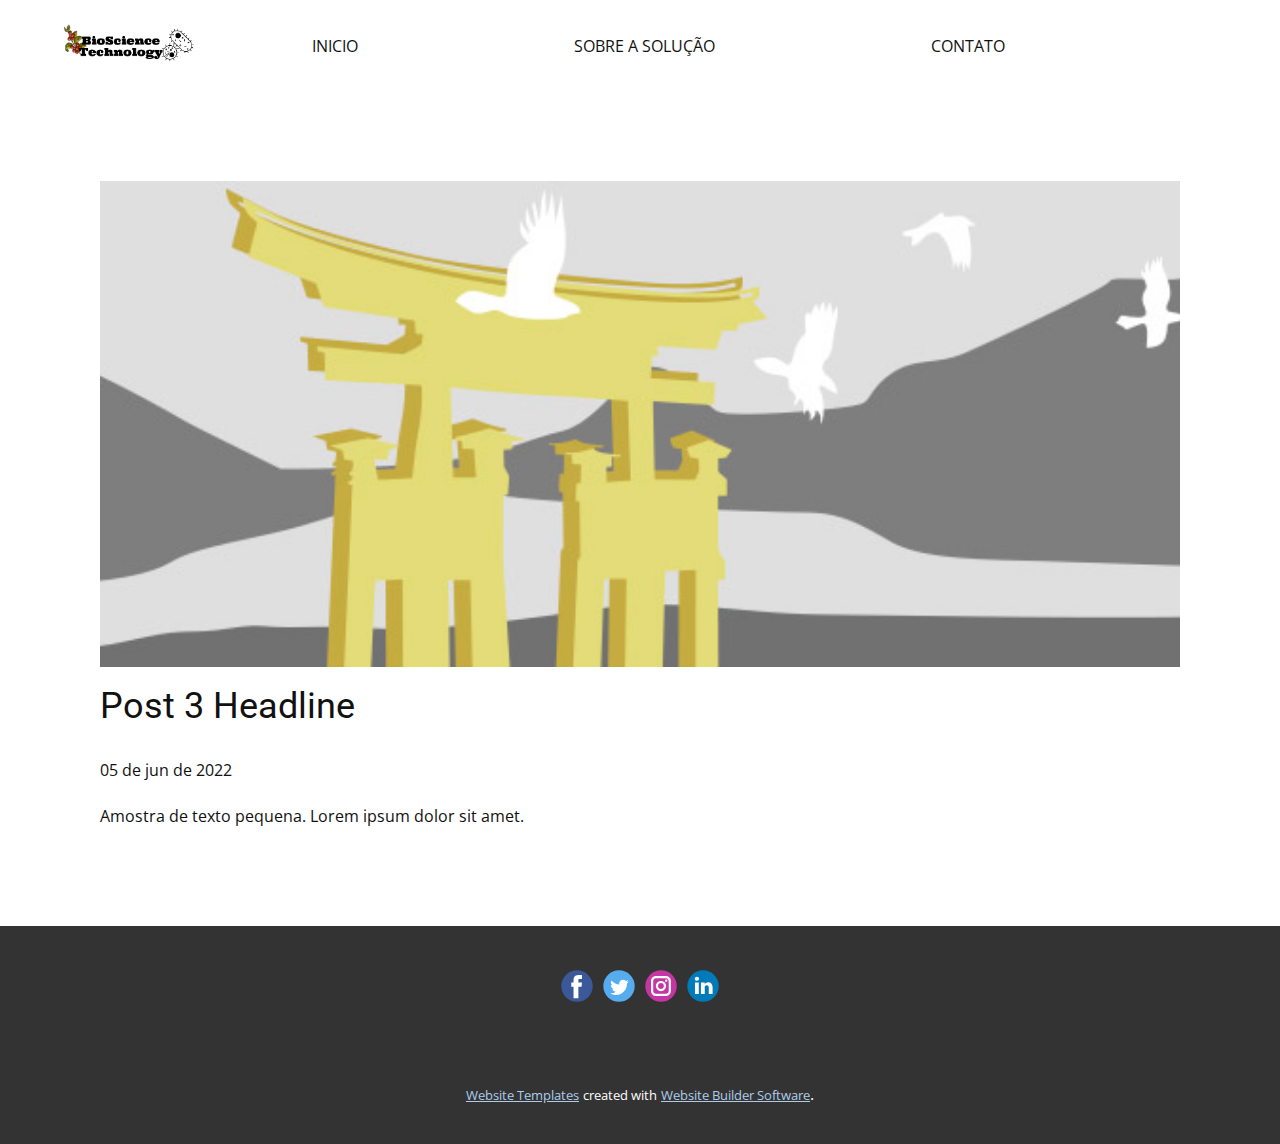
<file: blog/post-2.html>
<!doctype html>
<html style="font-size: 16px;"><head>
    <meta name="viewport" content="width=device-width, initial-scale=1.0">
    <meta charset="utf-8">
    <meta name="keywords" content="Post 1 Headline">
    <meta name="description" content="">
    <title>Post 3 Headline</title>
    <link rel="stylesheet" href="../nicepage.css" media="screen">
<link rel="stylesheet" href="../Post-Template.css" media="screen">
    <script class="u-script" type="text/javascript" src="../jquery.js" defer=""></script>
    <script class="u-script" type="text/javascript" src="../nicepage.js" defer=""></script>
    <meta name="generator" content="Nicepage 4.12.5, nicepage.com">
    <link id="u-theme-google-font" rel="stylesheet" href="https://fonts.googleapis.com/css?family=Roboto:100,100i,300,300i,400,400i,500,500i,700,700i,900,900i|Open+Sans:300,300i,400,400i,500,500i,600,600i,700,700i,800,800i">
    
    
    <script type="application/ld+json">{
		"@context": "http://schema.org",
		"@type": "Organization",
		"name": "Site1",
		"logo": "images/342131.png",
		"sameAs": []
}</script>
    <meta name="theme-color" content="#478ac9">
  </head>
  <body class="u-body u-xl-mode"><header class="u-clearfix u-header" id="sec-db64"><div class="u-clearfix u-sheet u-sheet-1">
        <a href="../INICIO.html" data-page-id="18228419" class="u-image u-logo u-image-1" data-image-width="499" data-image-height="269" title="INICIO">
          <img src="../images/342131.png" class="u-logo-image u-logo-image-1">
        </a>
        <nav class="u-menu u-menu-dropdown u-offcanvas u-menu-1">
          <div class="menu-collapse" style="font-size: 1rem; letter-spacing: 0px;">
            <a class="u-button-style u-custom-left-right-menu-spacing u-custom-padding-bottom u-custom-text-active-color u-custom-text-color u-custom-top-bottom-menu-spacing u-nav-link u-text-active-palette-1-base u-text-hover-palette-2-base" href="#">
              <svg class="u-svg-link" viewBox="0 0 24 24"><use xmlns:xlink="http://www.w3.org/1999/xlink" xlink:href="#menu-hamburger"></use></svg>
              <svg class="u-svg-content" version="1.1" id="menu-hamburger" viewBox="0 0 16 16" x="0px" y="0px" xmlns:xlink="http://www.w3.org/1999/xlink" xmlns="http://www.w3.org/2000/svg"><g><rect y="1" width="16" height="2"></rect><rect y="7" width="16" height="2"></rect><rect y="13" width="16" height="2"></rect>
</g></svg>
            </a>
          </div>
          <div class="u-custom-menu u-nav-container">
            <ul class="u-nav u-unstyled u-nav-1"><li class="u-nav-item"><a class="u-button-style u-nav-link u-text-active-black u-text-body-color u-text-hover-palette-2-base" href="../INICIO.html" style="padding: 10px 108px;">INICIO</a>
</li><li class="u-nav-item"><a class="u-button-style u-nav-link u-text-active-black u-text-body-color u-text-hover-palette-2-base" href="../SOBRE-A-SOLUÇÃO.html" style="padding: 10px 108px;">SOBRE A SOLUÇÃO</a>
</li><li class="u-nav-item"><a class="u-button-style u-nav-link u-text-active-black u-text-body-color u-text-hover-palette-2-base" href="../CONTATO.html" style="padding: 10px 108px;">CONTATO</a>
</li></ul>
          </div>
          <div class="u-custom-menu u-nav-container-collapse">
            <div class="u-black u-container-style u-inner-container-layout u-opacity u-opacity-95 u-sidenav">
              <div class="u-inner-container-layout u-sidenav-overflow">
                <div class="u-menu-close"></div>
                <ul class="u-align-center u-nav u-popupmenu-items u-unstyled u-nav-2"><li class="u-nav-item"><a class="u-button-style u-nav-link" href="../INICIO.html">INICIO</a>
</li><li class="u-nav-item"><a class="u-button-style u-nav-link" href="../SOBRE-A-SOLUÇÃO.html">SOBRE A SOLUÇÃO</a>
</li><li class="u-nav-item"><a class="u-button-style u-nav-link" href="../CONTATO.html">CONTATO</a>
</li></ul>
              </div>
            </div>
            <div class="u-black u-menu-overlay u-opacity u-opacity-70"></div>
          </div>
        </nav>
      </div></header>
    <section class="u-align-center u-clearfix u-section-1" id="sec-5585">
      <div class="u-clearfix u-sheet u-valign-middle-md u-valign-middle-sm u-valign-middle-xs u-sheet-1"><!--post_details--><!--post_details_options_json--><!--{"source":""}--><!--/post_details_options_json--><!--blog_post-->
        <div class="u-container-style u-expanded-width u-post-details u-post-details-1">
          <div class="u-container-layout u-valign-middle u-container-layout-1"><!--blog_post_image-->
            <img alt="" class="u-blog-control u-expanded-width u-image u-image-default u-image-1" src="[data-uri]"><!--/blog_post_image--><!--blog_post_header-->
            <h2 class="u-blog-control u-text u-text-1">Post 3 Headline</h2><!--/blog_post_header--><!--blog_post_metadata-->
            <div class="u-blog-control u-metadata u-metadata-1"><!--blog_post_metadata_date-->
              <span class="u-meta-date u-meta-icon">05 de jun de 2022</span><!--/blog_post_metadata_date--><!--blog_post_metadata_category-->
              <!--/blog_post_metadata_category--><!--blog_post_metadata_comments-->
              <!--/blog_post_metadata_comments-->
            </div><!--/blog_post_metadata--><!--blog_post_content-->
            <div class="u-align-justify u-blog-control u-post-content u-text u-text-2 fr-view">
  Amostra de texto pequena. Lorem ipsum dolor sit amet.
  </div><!--/blog_post_content-->
          </div>
        </div><!--/blog_post--><!--/post_details-->
      </div>
    </section>
    
    
    <footer class="u-clearfix u-footer u-grey-80" id="sec-9336"><div class="u-clearfix u-sheet u-sheet-1">
        <div class="u-align-left u-social-icons u-spacing-10 u-social-icons-1">
          <a class="u-social-url" title="facebook" target="_blank" href=""><span class="u-icon u-social-facebook u-social-icon u-icon-1"><svg class="u-svg-link" preserveAspectRatio="xMidYMin slice" viewBox="0 0 112 112" style=""><use xmlns:xlink="http://www.w3.org/1999/xlink" xlink:href="#svg-7e60"></use></svg><svg class="u-svg-content" viewBox="0 0 112 112" x="0" y="0" id="svg-7e60"><circle fill="currentColor" cx="56.1" cy="56.1" r="55"></circle><path fill="#FFFFFF" d="M73.5,31.6h-9.1c-1.4,0-3.6,0.8-3.6,3.9v8.5h12.6L72,58.3H60.8v40.8H43.9V58.3h-8V43.9h8v-9.2
            c0-6.7,3.1-17,17-17h12.5v13.9H73.5z"></path></svg></span>
          </a>
          <a class="u-social-url" title="twitter" target="_blank" href=""><span class="u-icon u-social-icon u-social-twitter u-icon-2"><svg class="u-svg-link" preserveAspectRatio="xMidYMin slice" viewBox="0 0 112 112" style=""><use xmlns:xlink="http://www.w3.org/1999/xlink" xlink:href="#svg-924f"></use></svg><svg class="u-svg-content" viewBox="0 0 112 112" x="0" y="0" id="svg-924f"><circle fill="currentColor" class="st0" cx="56.1" cy="56.1" r="55"></circle><path fill="#FFFFFF" d="M83.8,47.3c0,0.6,0,1.2,0,1.7c0,17.7-13.5,38.2-38.2,38.2C38,87.2,31,85,25,81.2c1,0.1,2.1,0.2,3.2,0.2
            c6.3,0,12.1-2.1,16.7-5.7c-5.9-0.1-10.8-4-12.5-9.3c0.8,0.2,1.7,0.2,2.5,0.2c1.2,0,2.4-0.2,3.5-0.5c-6.1-1.2-10.8-6.7-10.8-13.1
            c0-0.1,0-0.1,0-0.2c1.8,1,3.9,1.6,6.1,1.7c-3.6-2.4-6-6.5-6-11.2c0-2.5,0.7-4.8,1.8-6.7c6.6,8.1,16.5,13.5,27.6,14
            c-0.2-1-0.3-2-0.3-3.1c0-7.4,6-13.4,13.4-13.4c3.9,0,7.3,1.6,9.8,4.2c3.1-0.6,5.9-1.7,8.5-3.3c-1,3.1-3.1,5.8-5.9,7.4
            c2.7-0.3,5.3-1,7.7-2.1C88.7,43,86.4,45.4,83.8,47.3z"></path></svg></span>
          </a>
          <a class="u-social-url" title="instagram" target="_blank" href=""><span class="u-icon u-social-icon u-social-instagram u-icon-3"><svg class="u-svg-link" preserveAspectRatio="xMidYMin slice" viewBox="0 0 112 112" style=""><use xmlns:xlink="http://www.w3.org/1999/xlink" xlink:href="#svg-dbba"></use></svg><svg class="u-svg-content" viewBox="0 0 112 112" x="0" y="0" id="svg-dbba"><circle fill="currentColor" cx="56.1" cy="56.1" r="55"></circle><path fill="#FFFFFF" d="M55.9,38.2c-9.9,0-17.9,8-17.9,17.9C38,66,46,74,55.9,74c9.9,0,17.9-8,17.9-17.9C73.8,46.2,65.8,38.2,55.9,38.2
            z M55.9,66.4c-5.7,0-10.3-4.6-10.3-10.3c-0.1-5.7,4.6-10.3,10.3-10.3c5.7,0,10.3,4.6,10.3,10.3C66.2,61.8,61.6,66.4,55.9,66.4z"></path><path fill="#FFFFFF" d="M74.3,33.5c-2.3,0-4.2,1.9-4.2,4.2s1.9,4.2,4.2,4.2s4.2-1.9,4.2-4.2S76.6,33.5,74.3,33.5z"></path><path fill="#FFFFFF" d="M73.1,21.3H38.6c-9.7,0-17.5,7.9-17.5,17.5v34.5c0,9.7,7.9,17.6,17.5,17.6h34.5c9.7,0,17.5-7.9,17.5-17.5V38.8
            C90.6,29.1,82.7,21.3,73.1,21.3z M83,73.3c0,5.5-4.5,9.9-9.9,9.9H38.6c-5.5,0-9.9-4.5-9.9-9.9V38.8c0-5.5,4.5-9.9,9.9-9.9h34.5
            c5.5,0,9.9,4.5,9.9,9.9V73.3z"></path></svg></span>
          </a>
          <a class="u-social-url" title="linkedin" target="_blank" href=""><span class="u-icon u-social-icon u-social-linkedin u-icon-4"><svg class="u-svg-link" preserveAspectRatio="xMidYMin slice" viewBox="0 0 112 112" style=""><use xmlns:xlink="http://www.w3.org/1999/xlink" xlink:href="#svg-c3f0"></use></svg><svg class="u-svg-content" viewBox="0 0 112 112" x="0" y="0" id="svg-c3f0"><circle fill="currentColor" cx="56.1" cy="56.1" r="55"></circle><path fill="#FFFFFF" d="M41.3,83.7H27.9V43.4h13.4V83.7z M34.6,37.9L34.6,37.9c-4.6,0-7.5-3.1-7.5-7c0-4,3-7,7.6-7s7.4,3,7.5,7
            C42.2,34.8,39.2,37.9,34.6,37.9z M89.6,83.7H76.2V62.2c0-5.4-1.9-9.1-6.8-9.1c-3.7,0-5.9,2.5-6.9,4.9c-0.4,0.9-0.4,2.1-0.4,3.3v22.5
            H48.7c0,0,0.2-36.5,0-40.3h13.4v5.7c1.8-2.7,5-6.7,12.1-6.7c8.8,0,15.4,5.8,15.4,18.1V83.7z"></path></svg></span>
          </a>
        </div>
      </div></footer>
    <section class="u-backlink u-clearfix u-grey-80">
      <a class="u-link" href="https://nicepage.com/website-templates" target="_blank">
        <span>Website Templates</span>
      </a>
      <p class="u-text">
        <span>created with</span>
      </p>
      <a class="u-link" href="" target="_blank">
        <span>Website Builder Software</span>
      </a>. 
    </section>
  
</body></html>
</file>
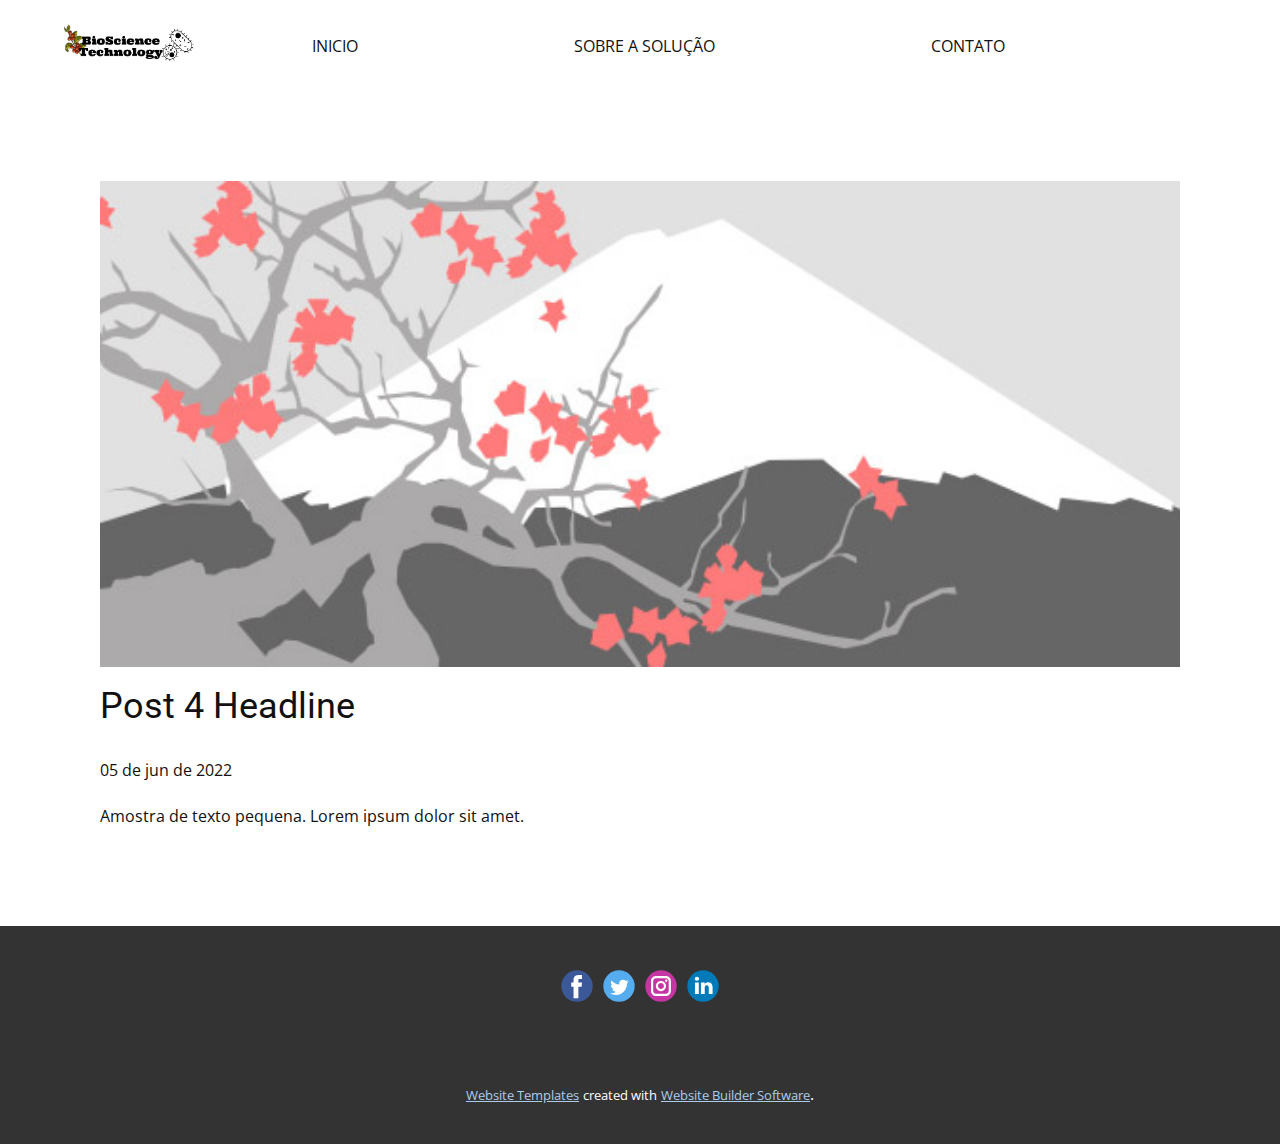
<file: blog/post-3.html>
<!doctype html>
<html style="font-size: 16px;"><head>
    <meta name="viewport" content="width=device-width, initial-scale=1.0">
    <meta charset="utf-8">
    <meta name="keywords" content="Post 1 Headline">
    <meta name="description" content="">
    <title>Post 4 Headline</title>
    <link rel="stylesheet" href="../nicepage.css" media="screen">
<link rel="stylesheet" href="../Post-Template.css" media="screen">
    <script class="u-script" type="text/javascript" src="../jquery.js" defer=""></script>
    <script class="u-script" type="text/javascript" src="../nicepage.js" defer=""></script>
    <meta name="generator" content="Nicepage 4.12.5, nicepage.com">
    <link id="u-theme-google-font" rel="stylesheet" href="https://fonts.googleapis.com/css?family=Roboto:100,100i,300,300i,400,400i,500,500i,700,700i,900,900i|Open+Sans:300,300i,400,400i,500,500i,600,600i,700,700i,800,800i">
    
    
    <script type="application/ld+json">{
		"@context": "http://schema.org",
		"@type": "Organization",
		"name": "Site1",
		"logo": "images/342131.png",
		"sameAs": []
}</script>
    <meta name="theme-color" content="#478ac9">
  </head>
  <body class="u-body u-xl-mode"><header class="u-clearfix u-header" id="sec-db64"><div class="u-clearfix u-sheet u-sheet-1">
        <a href="../INICIO.html" data-page-id="18228419" class="u-image u-logo u-image-1" data-image-width="499" data-image-height="269" title="INICIO">
          <img src="../images/342131.png" class="u-logo-image u-logo-image-1">
        </a>
        <nav class="u-menu u-menu-dropdown u-offcanvas u-menu-1">
          <div class="menu-collapse" style="font-size: 1rem; letter-spacing: 0px;">
            <a class="u-button-style u-custom-left-right-menu-spacing u-custom-padding-bottom u-custom-text-active-color u-custom-text-color u-custom-top-bottom-menu-spacing u-nav-link u-text-active-palette-1-base u-text-hover-palette-2-base" href="#">
              <svg class="u-svg-link" viewBox="0 0 24 24"><use xmlns:xlink="http://www.w3.org/1999/xlink" xlink:href="#menu-hamburger"></use></svg>
              <svg class="u-svg-content" version="1.1" id="menu-hamburger" viewBox="0 0 16 16" x="0px" y="0px" xmlns:xlink="http://www.w3.org/1999/xlink" xmlns="http://www.w3.org/2000/svg"><g><rect y="1" width="16" height="2"></rect><rect y="7" width="16" height="2"></rect><rect y="13" width="16" height="2"></rect>
</g></svg>
            </a>
          </div>
          <div class="u-custom-menu u-nav-container">
            <ul class="u-nav u-unstyled u-nav-1"><li class="u-nav-item"><a class="u-button-style u-nav-link u-text-active-black u-text-body-color u-text-hover-palette-2-base" href="../INICIO.html" style="padding: 10px 108px;">INICIO</a>
</li><li class="u-nav-item"><a class="u-button-style u-nav-link u-text-active-black u-text-body-color u-text-hover-palette-2-base" href="../SOBRE-A-SOLUÇÃO.html" style="padding: 10px 108px;">SOBRE A SOLUÇÃO</a>
</li><li class="u-nav-item"><a class="u-button-style u-nav-link u-text-active-black u-text-body-color u-text-hover-palette-2-base" href="../CONTATO.html" style="padding: 10px 108px;">CONTATO</a>
</li></ul>
          </div>
          <div class="u-custom-menu u-nav-container-collapse">
            <div class="u-black u-container-style u-inner-container-layout u-opacity u-opacity-95 u-sidenav">
              <div class="u-inner-container-layout u-sidenav-overflow">
                <div class="u-menu-close"></div>
                <ul class="u-align-center u-nav u-popupmenu-items u-unstyled u-nav-2"><li class="u-nav-item"><a class="u-button-style u-nav-link" href="../INICIO.html">INICIO</a>
</li><li class="u-nav-item"><a class="u-button-style u-nav-link" href="../SOBRE-A-SOLUÇÃO.html">SOBRE A SOLUÇÃO</a>
</li><li class="u-nav-item"><a class="u-button-style u-nav-link" href="../CONTATO.html">CONTATO</a>
</li></ul>
              </div>
            </div>
            <div class="u-black u-menu-overlay u-opacity u-opacity-70"></div>
          </div>
        </nav>
      </div></header>
    <section class="u-align-center u-clearfix u-section-1" id="sec-5585">
      <div class="u-clearfix u-sheet u-valign-middle-md u-valign-middle-sm u-valign-middle-xs u-sheet-1"><!--post_details--><!--post_details_options_json--><!--{"source":""}--><!--/post_details_options_json--><!--blog_post-->
        <div class="u-container-style u-expanded-width u-post-details u-post-details-1">
          <div class="u-container-layout u-valign-middle u-container-layout-1"><!--blog_post_image-->
            <img alt="" class="u-blog-control u-expanded-width u-image u-image-default u-image-1" src="[data-uri]"><!--/blog_post_image--><!--blog_post_header-->
            <h2 class="u-blog-control u-text u-text-1">Post 4 Headline</h2><!--/blog_post_header--><!--blog_post_metadata-->
            <div class="u-blog-control u-metadata u-metadata-1"><!--blog_post_metadata_date-->
              <span class="u-meta-date u-meta-icon">05 de jun de 2022</span><!--/blog_post_metadata_date--><!--blog_post_metadata_category-->
              <!--/blog_post_metadata_category--><!--blog_post_metadata_comments-->
              <!--/blog_post_metadata_comments-->
            </div><!--/blog_post_metadata--><!--blog_post_content-->
            <div class="u-align-justify u-blog-control u-post-content u-text u-text-2 fr-view">
  Amostra de texto pequena. Lorem ipsum dolor sit amet.
  </div><!--/blog_post_content-->
          </div>
        </div><!--/blog_post--><!--/post_details-->
      </div>
    </section>
    
    
    <footer class="u-clearfix u-footer u-grey-80" id="sec-9336"><div class="u-clearfix u-sheet u-sheet-1">
        <div class="u-align-left u-social-icons u-spacing-10 u-social-icons-1">
          <a class="u-social-url" title="facebook" target="_blank" href=""><span class="u-icon u-social-facebook u-social-icon u-icon-1"><svg class="u-svg-link" preserveAspectRatio="xMidYMin slice" viewBox="0 0 112 112" style=""><use xmlns:xlink="http://www.w3.org/1999/xlink" xlink:href="#svg-7e60"></use></svg><svg class="u-svg-content" viewBox="0 0 112 112" x="0" y="0" id="svg-7e60"><circle fill="currentColor" cx="56.1" cy="56.1" r="55"></circle><path fill="#FFFFFF" d="M73.5,31.6h-9.1c-1.4,0-3.6,0.8-3.6,3.9v8.5h12.6L72,58.3H60.8v40.8H43.9V58.3h-8V43.9h8v-9.2
            c0-6.7,3.1-17,17-17h12.5v13.9H73.5z"></path></svg></span>
          </a>
          <a class="u-social-url" title="twitter" target="_blank" href=""><span class="u-icon u-social-icon u-social-twitter u-icon-2"><svg class="u-svg-link" preserveAspectRatio="xMidYMin slice" viewBox="0 0 112 112" style=""><use xmlns:xlink="http://www.w3.org/1999/xlink" xlink:href="#svg-924f"></use></svg><svg class="u-svg-content" viewBox="0 0 112 112" x="0" y="0" id="svg-924f"><circle fill="currentColor" class="st0" cx="56.1" cy="56.1" r="55"></circle><path fill="#FFFFFF" d="M83.8,47.3c0,0.6,0,1.2,0,1.7c0,17.7-13.5,38.2-38.2,38.2C38,87.2,31,85,25,81.2c1,0.1,2.1,0.2,3.2,0.2
            c6.3,0,12.1-2.1,16.7-5.7c-5.9-0.1-10.8-4-12.5-9.3c0.8,0.2,1.7,0.2,2.5,0.2c1.2,0,2.4-0.2,3.5-0.5c-6.1-1.2-10.8-6.7-10.8-13.1
            c0-0.1,0-0.1,0-0.2c1.8,1,3.9,1.6,6.1,1.7c-3.6-2.4-6-6.5-6-11.2c0-2.5,0.7-4.8,1.8-6.7c6.6,8.1,16.5,13.5,27.6,14
            c-0.2-1-0.3-2-0.3-3.1c0-7.4,6-13.4,13.4-13.4c3.9,0,7.3,1.6,9.8,4.2c3.1-0.6,5.9-1.7,8.5-3.3c-1,3.1-3.1,5.8-5.9,7.4
            c2.7-0.3,5.3-1,7.7-2.1C88.7,43,86.4,45.4,83.8,47.3z"></path></svg></span>
          </a>
          <a class="u-social-url" title="instagram" target="_blank" href=""><span class="u-icon u-social-icon u-social-instagram u-icon-3"><svg class="u-svg-link" preserveAspectRatio="xMidYMin slice" viewBox="0 0 112 112" style=""><use xmlns:xlink="http://www.w3.org/1999/xlink" xlink:href="#svg-dbba"></use></svg><svg class="u-svg-content" viewBox="0 0 112 112" x="0" y="0" id="svg-dbba"><circle fill="currentColor" cx="56.1" cy="56.1" r="55"></circle><path fill="#FFFFFF" d="M55.9,38.2c-9.9,0-17.9,8-17.9,17.9C38,66,46,74,55.9,74c9.9,0,17.9-8,17.9-17.9C73.8,46.2,65.8,38.2,55.9,38.2
            z M55.9,66.4c-5.7,0-10.3-4.6-10.3-10.3c-0.1-5.7,4.6-10.3,10.3-10.3c5.7,0,10.3,4.6,10.3,10.3C66.2,61.8,61.6,66.4,55.9,66.4z"></path><path fill="#FFFFFF" d="M74.3,33.5c-2.3,0-4.2,1.9-4.2,4.2s1.9,4.2,4.2,4.2s4.2-1.9,4.2-4.2S76.6,33.5,74.3,33.5z"></path><path fill="#FFFFFF" d="M73.1,21.3H38.6c-9.7,0-17.5,7.9-17.5,17.5v34.5c0,9.7,7.9,17.6,17.5,17.6h34.5c9.7,0,17.5-7.9,17.5-17.5V38.8
            C90.6,29.1,82.7,21.3,73.1,21.3z M83,73.3c0,5.5-4.5,9.9-9.9,9.9H38.6c-5.5,0-9.9-4.5-9.9-9.9V38.8c0-5.5,4.5-9.9,9.9-9.9h34.5
            c5.5,0,9.9,4.5,9.9,9.9V73.3z"></path></svg></span>
          </a>
          <a class="u-social-url" title="linkedin" target="_blank" href=""><span class="u-icon u-social-icon u-social-linkedin u-icon-4"><svg class="u-svg-link" preserveAspectRatio="xMidYMin slice" viewBox="0 0 112 112" style=""><use xmlns:xlink="http://www.w3.org/1999/xlink" xlink:href="#svg-c3f0"></use></svg><svg class="u-svg-content" viewBox="0 0 112 112" x="0" y="0" id="svg-c3f0"><circle fill="currentColor" cx="56.1" cy="56.1" r="55"></circle><path fill="#FFFFFF" d="M41.3,83.7H27.9V43.4h13.4V83.7z M34.6,37.9L34.6,37.9c-4.6,0-7.5-3.1-7.5-7c0-4,3-7,7.6-7s7.4,3,7.5,7
            C42.2,34.8,39.2,37.9,34.6,37.9z M89.6,83.7H76.2V62.2c0-5.4-1.9-9.1-6.8-9.1c-3.7,0-5.9,2.5-6.9,4.9c-0.4,0.9-0.4,2.1-0.4,3.3v22.5
            H48.7c0,0,0.2-36.5,0-40.3h13.4v5.7c1.8-2.7,5-6.7,12.1-6.7c8.8,0,15.4,5.8,15.4,18.1V83.7z"></path></svg></span>
          </a>
        </div>
      </div></footer>
    <section class="u-backlink u-clearfix u-grey-80">
      <a class="u-link" href="https://nicepage.com/website-templates" target="_blank">
        <span>Website Templates</span>
      </a>
      <p class="u-text">
        <span>created with</span>
      </p>
      <a class="u-link" href="" target="_blank">
        <span>Website Builder Software</span>
      </a>. 
    </section>
  
</body></html>
</file>
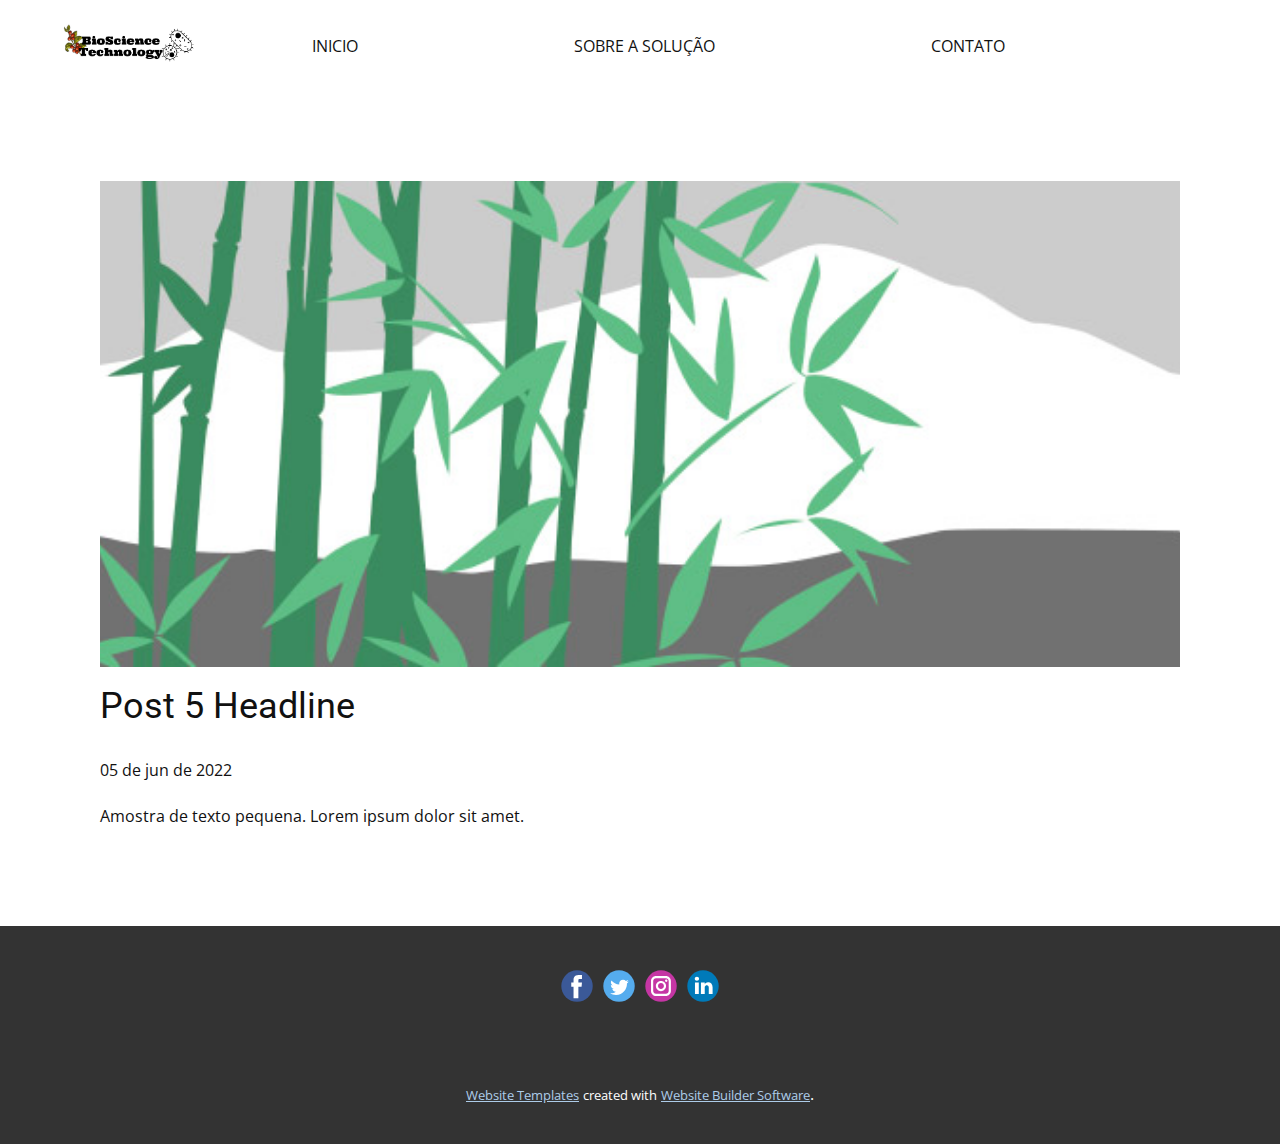
<file: blog/post-4.html>
<!doctype html>
<html style="font-size: 16px;"><head>
    <meta name="viewport" content="width=device-width, initial-scale=1.0">
    <meta charset="utf-8">
    <meta name="keywords" content="Post 1 Headline">
    <meta name="description" content="">
    <title>Post 5 Headline</title>
    <link rel="stylesheet" href="../nicepage.css" media="screen">
<link rel="stylesheet" href="../Post-Template.css" media="screen">
    <script class="u-script" type="text/javascript" src="../jquery.js" defer=""></script>
    <script class="u-script" type="text/javascript" src="../nicepage.js" defer=""></script>
    <meta name="generator" content="Nicepage 4.12.5, nicepage.com">
    <link id="u-theme-google-font" rel="stylesheet" href="https://fonts.googleapis.com/css?family=Roboto:100,100i,300,300i,400,400i,500,500i,700,700i,900,900i|Open+Sans:300,300i,400,400i,500,500i,600,600i,700,700i,800,800i">
    
    
    <script type="application/ld+json">{
		"@context": "http://schema.org",
		"@type": "Organization",
		"name": "Site1",
		"logo": "images/342131.png",
		"sameAs": []
}</script>
    <meta name="theme-color" content="#478ac9">
  </head>
  <body class="u-body u-xl-mode"><header class="u-clearfix u-header" id="sec-db64"><div class="u-clearfix u-sheet u-sheet-1">
        <a href="../INICIO.html" data-page-id="18228419" class="u-image u-logo u-image-1" data-image-width="499" data-image-height="269" title="INICIO">
          <img src="../images/342131.png" class="u-logo-image u-logo-image-1">
        </a>
        <nav class="u-menu u-menu-dropdown u-offcanvas u-menu-1">
          <div class="menu-collapse" style="font-size: 1rem; letter-spacing: 0px;">
            <a class="u-button-style u-custom-left-right-menu-spacing u-custom-padding-bottom u-custom-text-active-color u-custom-text-color u-custom-top-bottom-menu-spacing u-nav-link u-text-active-palette-1-base u-text-hover-palette-2-base" href="#">
              <svg class="u-svg-link" viewBox="0 0 24 24"><use xmlns:xlink="http://www.w3.org/1999/xlink" xlink:href="#menu-hamburger"></use></svg>
              <svg class="u-svg-content" version="1.1" id="menu-hamburger" viewBox="0 0 16 16" x="0px" y="0px" xmlns:xlink="http://www.w3.org/1999/xlink" xmlns="http://www.w3.org/2000/svg"><g><rect y="1" width="16" height="2"></rect><rect y="7" width="16" height="2"></rect><rect y="13" width="16" height="2"></rect>
</g></svg>
            </a>
          </div>
          <div class="u-custom-menu u-nav-container">
            <ul class="u-nav u-unstyled u-nav-1"><li class="u-nav-item"><a class="u-button-style u-nav-link u-text-active-black u-text-body-color u-text-hover-palette-2-base" href="../INICIO.html" style="padding: 10px 108px;">INICIO</a>
</li><li class="u-nav-item"><a class="u-button-style u-nav-link u-text-active-black u-text-body-color u-text-hover-palette-2-base" href="../SOBRE-A-SOLUÇÃO.html" style="padding: 10px 108px;">SOBRE A SOLUÇÃO</a>
</li><li class="u-nav-item"><a class="u-button-style u-nav-link u-text-active-black u-text-body-color u-text-hover-palette-2-base" href="../CONTATO.html" style="padding: 10px 108px;">CONTATO</a>
</li></ul>
          </div>
          <div class="u-custom-menu u-nav-container-collapse">
            <div class="u-black u-container-style u-inner-container-layout u-opacity u-opacity-95 u-sidenav">
              <div class="u-inner-container-layout u-sidenav-overflow">
                <div class="u-menu-close"></div>
                <ul class="u-align-center u-nav u-popupmenu-items u-unstyled u-nav-2"><li class="u-nav-item"><a class="u-button-style u-nav-link" href="../INICIO.html">INICIO</a>
</li><li class="u-nav-item"><a class="u-button-style u-nav-link" href="../SOBRE-A-SOLUÇÃO.html">SOBRE A SOLUÇÃO</a>
</li><li class="u-nav-item"><a class="u-button-style u-nav-link" href="../CONTATO.html">CONTATO</a>
</li></ul>
              </div>
            </div>
            <div class="u-black u-menu-overlay u-opacity u-opacity-70"></div>
          </div>
        </nav>
      </div></header>
    <section class="u-align-center u-clearfix u-section-1" id="sec-5585">
      <div class="u-clearfix u-sheet u-valign-middle-md u-valign-middle-sm u-valign-middle-xs u-sheet-1"><!--post_details--><!--post_details_options_json--><!--{"source":""}--><!--/post_details_options_json--><!--blog_post-->
        <div class="u-container-style u-expanded-width u-post-details u-post-details-1">
          <div class="u-container-layout u-valign-middle u-container-layout-1"><!--blog_post_image-->
            <img alt="" class="u-blog-control u-expanded-width u-image u-image-default u-image-1" src="[data-uri]"><!--/blog_post_image--><!--blog_post_header-->
            <h2 class="u-blog-control u-text u-text-1">Post 5 Headline</h2><!--/blog_post_header--><!--blog_post_metadata-->
            <div class="u-blog-control u-metadata u-metadata-1"><!--blog_post_metadata_date-->
              <span class="u-meta-date u-meta-icon">05 de jun de 2022</span><!--/blog_post_metadata_date--><!--blog_post_metadata_category-->
              <!--/blog_post_metadata_category--><!--blog_post_metadata_comments-->
              <!--/blog_post_metadata_comments-->
            </div><!--/blog_post_metadata--><!--blog_post_content-->
            <div class="u-align-justify u-blog-control u-post-content u-text u-text-2 fr-view">
  Amostra de texto pequena. Lorem ipsum dolor sit amet.
  </div><!--/blog_post_content-->
          </div>
        </div><!--/blog_post--><!--/post_details-->
      </div>
    </section>
    
    
    <footer class="u-clearfix u-footer u-grey-80" id="sec-9336"><div class="u-clearfix u-sheet u-sheet-1">
        <div class="u-align-left u-social-icons u-spacing-10 u-social-icons-1">
          <a class="u-social-url" title="facebook" target="_blank" href=""><span class="u-icon u-social-facebook u-social-icon u-icon-1"><svg class="u-svg-link" preserveAspectRatio="xMidYMin slice" viewBox="0 0 112 112" style=""><use xmlns:xlink="http://www.w3.org/1999/xlink" xlink:href="#svg-7e60"></use></svg><svg class="u-svg-content" viewBox="0 0 112 112" x="0" y="0" id="svg-7e60"><circle fill="currentColor" cx="56.1" cy="56.1" r="55"></circle><path fill="#FFFFFF" d="M73.5,31.6h-9.1c-1.4,0-3.6,0.8-3.6,3.9v8.5h12.6L72,58.3H60.8v40.8H43.9V58.3h-8V43.9h8v-9.2
            c0-6.7,3.1-17,17-17h12.5v13.9H73.5z"></path></svg></span>
          </a>
          <a class="u-social-url" title="twitter" target="_blank" href=""><span class="u-icon u-social-icon u-social-twitter u-icon-2"><svg class="u-svg-link" preserveAspectRatio="xMidYMin slice" viewBox="0 0 112 112" style=""><use xmlns:xlink="http://www.w3.org/1999/xlink" xlink:href="#svg-924f"></use></svg><svg class="u-svg-content" viewBox="0 0 112 112" x="0" y="0" id="svg-924f"><circle fill="currentColor" class="st0" cx="56.1" cy="56.1" r="55"></circle><path fill="#FFFFFF" d="M83.8,47.3c0,0.6,0,1.2,0,1.7c0,17.7-13.5,38.2-38.2,38.2C38,87.2,31,85,25,81.2c1,0.1,2.1,0.2,3.2,0.2
            c6.3,0,12.1-2.1,16.7-5.7c-5.9-0.1-10.8-4-12.5-9.3c0.8,0.2,1.7,0.2,2.5,0.2c1.2,0,2.4-0.2,3.5-0.5c-6.1-1.2-10.8-6.7-10.8-13.1
            c0-0.1,0-0.1,0-0.2c1.8,1,3.9,1.6,6.1,1.7c-3.6-2.4-6-6.5-6-11.2c0-2.5,0.7-4.8,1.8-6.7c6.6,8.1,16.5,13.5,27.6,14
            c-0.2-1-0.3-2-0.3-3.1c0-7.4,6-13.4,13.4-13.4c3.9,0,7.3,1.6,9.8,4.2c3.1-0.6,5.9-1.7,8.5-3.3c-1,3.1-3.1,5.8-5.9,7.4
            c2.7-0.3,5.3-1,7.7-2.1C88.7,43,86.4,45.4,83.8,47.3z"></path></svg></span>
          </a>
          <a class="u-social-url" title="instagram" target="_blank" href=""><span class="u-icon u-social-icon u-social-instagram u-icon-3"><svg class="u-svg-link" preserveAspectRatio="xMidYMin slice" viewBox="0 0 112 112" style=""><use xmlns:xlink="http://www.w3.org/1999/xlink" xlink:href="#svg-dbba"></use></svg><svg class="u-svg-content" viewBox="0 0 112 112" x="0" y="0" id="svg-dbba"><circle fill="currentColor" cx="56.1" cy="56.1" r="55"></circle><path fill="#FFFFFF" d="M55.9,38.2c-9.9,0-17.9,8-17.9,17.9C38,66,46,74,55.9,74c9.9,0,17.9-8,17.9-17.9C73.8,46.2,65.8,38.2,55.9,38.2
            z M55.9,66.4c-5.7,0-10.3-4.6-10.3-10.3c-0.1-5.7,4.6-10.3,10.3-10.3c5.7,0,10.3,4.6,10.3,10.3C66.2,61.8,61.6,66.4,55.9,66.4z"></path><path fill="#FFFFFF" d="M74.3,33.5c-2.3,0-4.2,1.9-4.2,4.2s1.9,4.2,4.2,4.2s4.2-1.9,4.2-4.2S76.6,33.5,74.3,33.5z"></path><path fill="#FFFFFF" d="M73.1,21.3H38.6c-9.7,0-17.5,7.9-17.5,17.5v34.5c0,9.7,7.9,17.6,17.5,17.6h34.5c9.7,0,17.5-7.9,17.5-17.5V38.8
            C90.6,29.1,82.7,21.3,73.1,21.3z M83,73.3c0,5.5-4.5,9.9-9.9,9.9H38.6c-5.5,0-9.9-4.5-9.9-9.9V38.8c0-5.5,4.5-9.9,9.9-9.9h34.5
            c5.5,0,9.9,4.5,9.9,9.9V73.3z"></path></svg></span>
          </a>
          <a class="u-social-url" title="linkedin" target="_blank" href=""><span class="u-icon u-social-icon u-social-linkedin u-icon-4"><svg class="u-svg-link" preserveAspectRatio="xMidYMin slice" viewBox="0 0 112 112" style=""><use xmlns:xlink="http://www.w3.org/1999/xlink" xlink:href="#svg-c3f0"></use></svg><svg class="u-svg-content" viewBox="0 0 112 112" x="0" y="0" id="svg-c3f0"><circle fill="currentColor" cx="56.1" cy="56.1" r="55"></circle><path fill="#FFFFFF" d="M41.3,83.7H27.9V43.4h13.4V83.7z M34.6,37.9L34.6,37.9c-4.6,0-7.5-3.1-7.5-7c0-4,3-7,7.6-7s7.4,3,7.5,7
            C42.2,34.8,39.2,37.9,34.6,37.9z M89.6,83.7H76.2V62.2c0-5.4-1.9-9.1-6.8-9.1c-3.7,0-5.9,2.5-6.9,4.9c-0.4,0.9-0.4,2.1-0.4,3.3v22.5
            H48.7c0,0,0.2-36.5,0-40.3h13.4v5.7c1.8-2.7,5-6.7,12.1-6.7c8.8,0,15.4,5.8,15.4,18.1V83.7z"></path></svg></span>
          </a>
        </div>
      </div></footer>
    <section class="u-backlink u-clearfix u-grey-80">
      <a class="u-link" href="https://nicepage.com/website-templates" target="_blank">
        <span>Website Templates</span>
      </a>
      <p class="u-text">
        <span>created with</span>
      </p>
      <a class="u-link" href="" target="_blank">
        <span>Website Builder Software</span>
      </a>. 
    </section>
  
</body></html>
</file>
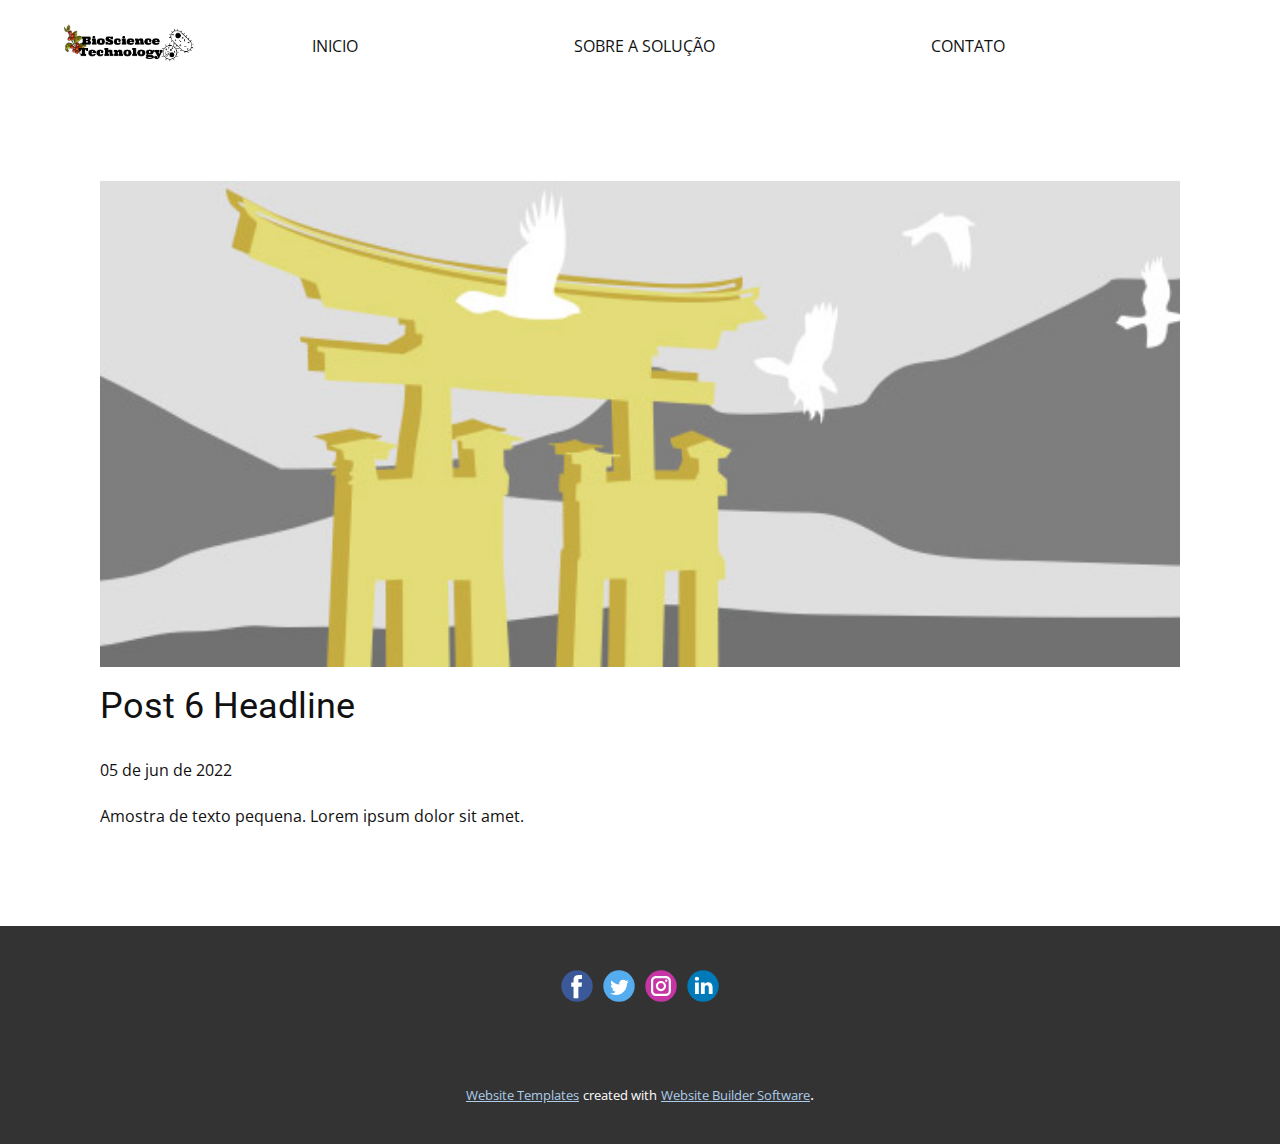
<file: blog/post-5.html>
<!doctype html>
<html style="font-size: 16px;"><head>
    <meta name="viewport" content="width=device-width, initial-scale=1.0">
    <meta charset="utf-8">
    <meta name="keywords" content="Post 1 Headline">
    <meta name="description" content="">
    <title>Post 6 Headline</title>
    <link rel="stylesheet" href="../nicepage.css" media="screen">
<link rel="stylesheet" href="../Post-Template.css" media="screen">
    <script class="u-script" type="text/javascript" src="../jquery.js" defer=""></script>
    <script class="u-script" type="text/javascript" src="../nicepage.js" defer=""></script>
    <meta name="generator" content="Nicepage 4.12.5, nicepage.com">
    <link id="u-theme-google-font" rel="stylesheet" href="https://fonts.googleapis.com/css?family=Roboto:100,100i,300,300i,400,400i,500,500i,700,700i,900,900i|Open+Sans:300,300i,400,400i,500,500i,600,600i,700,700i,800,800i">
    
    
    <script type="application/ld+json">{
		"@context": "http://schema.org",
		"@type": "Organization",
		"name": "Site1",
		"logo": "images/342131.png",
		"sameAs": []
}</script>
    <meta name="theme-color" content="#478ac9">
  </head>
  <body class="u-body u-xl-mode"><header class="u-clearfix u-header" id="sec-db64"><div class="u-clearfix u-sheet u-sheet-1">
        <a href="../INICIO.html" data-page-id="18228419" class="u-image u-logo u-image-1" data-image-width="499" data-image-height="269" title="INICIO">
          <img src="../images/342131.png" class="u-logo-image u-logo-image-1">
        </a>
        <nav class="u-menu u-menu-dropdown u-offcanvas u-menu-1">
          <div class="menu-collapse" style="font-size: 1rem; letter-spacing: 0px;">
            <a class="u-button-style u-custom-left-right-menu-spacing u-custom-padding-bottom u-custom-text-active-color u-custom-text-color u-custom-top-bottom-menu-spacing u-nav-link u-text-active-palette-1-base u-text-hover-palette-2-base" href="#">
              <svg class="u-svg-link" viewBox="0 0 24 24"><use xmlns:xlink="http://www.w3.org/1999/xlink" xlink:href="#menu-hamburger"></use></svg>
              <svg class="u-svg-content" version="1.1" id="menu-hamburger" viewBox="0 0 16 16" x="0px" y="0px" xmlns:xlink="http://www.w3.org/1999/xlink" xmlns="http://www.w3.org/2000/svg"><g><rect y="1" width="16" height="2"></rect><rect y="7" width="16" height="2"></rect><rect y="13" width="16" height="2"></rect>
</g></svg>
            </a>
          </div>
          <div class="u-custom-menu u-nav-container">
            <ul class="u-nav u-unstyled u-nav-1"><li class="u-nav-item"><a class="u-button-style u-nav-link u-text-active-black u-text-body-color u-text-hover-palette-2-base" href="../INICIO.html" style="padding: 10px 108px;">INICIO</a>
</li><li class="u-nav-item"><a class="u-button-style u-nav-link u-text-active-black u-text-body-color u-text-hover-palette-2-base" href="../SOBRE-A-SOLUÇÃO.html" style="padding: 10px 108px;">SOBRE A SOLUÇÃO</a>
</li><li class="u-nav-item"><a class="u-button-style u-nav-link u-text-active-black u-text-body-color u-text-hover-palette-2-base" href="../CONTATO.html" style="padding: 10px 108px;">CONTATO</a>
</li></ul>
          </div>
          <div class="u-custom-menu u-nav-container-collapse">
            <div class="u-black u-container-style u-inner-container-layout u-opacity u-opacity-95 u-sidenav">
              <div class="u-inner-container-layout u-sidenav-overflow">
                <div class="u-menu-close"></div>
                <ul class="u-align-center u-nav u-popupmenu-items u-unstyled u-nav-2"><li class="u-nav-item"><a class="u-button-style u-nav-link" href="../INICIO.html">INICIO</a>
</li><li class="u-nav-item"><a class="u-button-style u-nav-link" href="../SOBRE-A-SOLUÇÃO.html">SOBRE A SOLUÇÃO</a>
</li><li class="u-nav-item"><a class="u-button-style u-nav-link" href="../CONTATO.html">CONTATO</a>
</li></ul>
              </div>
            </div>
            <div class="u-black u-menu-overlay u-opacity u-opacity-70"></div>
          </div>
        </nav>
      </div></header>
    <section class="u-align-center u-clearfix u-section-1" id="sec-5585">
      <div class="u-clearfix u-sheet u-valign-middle-md u-valign-middle-sm u-valign-middle-xs u-sheet-1"><!--post_details--><!--post_details_options_json--><!--{"source":""}--><!--/post_details_options_json--><!--blog_post-->
        <div class="u-container-style u-expanded-width u-post-details u-post-details-1">
          <div class="u-container-layout u-valign-middle u-container-layout-1"><!--blog_post_image-->
            <img alt="" class="u-blog-control u-expanded-width u-image u-image-default u-image-1" src="[data-uri]"><!--/blog_post_image--><!--blog_post_header-->
            <h2 class="u-blog-control u-text u-text-1">Post 6 Headline</h2><!--/blog_post_header--><!--blog_post_metadata-->
            <div class="u-blog-control u-metadata u-metadata-1"><!--blog_post_metadata_date-->
              <span class="u-meta-date u-meta-icon">05 de jun de 2022</span><!--/blog_post_metadata_date--><!--blog_post_metadata_category-->
              <!--/blog_post_metadata_category--><!--blog_post_metadata_comments-->
              <!--/blog_post_metadata_comments-->
            </div><!--/blog_post_metadata--><!--blog_post_content-->
            <div class="u-align-justify u-blog-control u-post-content u-text u-text-2 fr-view">
  Amostra de texto pequena. Lorem ipsum dolor sit amet.
  </div><!--/blog_post_content-->
          </div>
        </div><!--/blog_post--><!--/post_details-->
      </div>
    </section>
    
    
    <footer class="u-clearfix u-footer u-grey-80" id="sec-9336"><div class="u-clearfix u-sheet u-sheet-1">
        <div class="u-align-left u-social-icons u-spacing-10 u-social-icons-1">
          <a class="u-social-url" title="facebook" target="_blank" href=""><span class="u-icon u-social-facebook u-social-icon u-icon-1"><svg class="u-svg-link" preserveAspectRatio="xMidYMin slice" viewBox="0 0 112 112" style=""><use xmlns:xlink="http://www.w3.org/1999/xlink" xlink:href="#svg-7e60"></use></svg><svg class="u-svg-content" viewBox="0 0 112 112" x="0" y="0" id="svg-7e60"><circle fill="currentColor" cx="56.1" cy="56.1" r="55"></circle><path fill="#FFFFFF" d="M73.5,31.6h-9.1c-1.4,0-3.6,0.8-3.6,3.9v8.5h12.6L72,58.3H60.8v40.8H43.9V58.3h-8V43.9h8v-9.2
            c0-6.7,3.1-17,17-17h12.5v13.9H73.5z"></path></svg></span>
          </a>
          <a class="u-social-url" title="twitter" target="_blank" href=""><span class="u-icon u-social-icon u-social-twitter u-icon-2"><svg class="u-svg-link" preserveAspectRatio="xMidYMin slice" viewBox="0 0 112 112" style=""><use xmlns:xlink="http://www.w3.org/1999/xlink" xlink:href="#svg-924f"></use></svg><svg class="u-svg-content" viewBox="0 0 112 112" x="0" y="0" id="svg-924f"><circle fill="currentColor" class="st0" cx="56.1" cy="56.1" r="55"></circle><path fill="#FFFFFF" d="M83.8,47.3c0,0.6,0,1.2,0,1.7c0,17.7-13.5,38.2-38.2,38.2C38,87.2,31,85,25,81.2c1,0.1,2.1,0.2,3.2,0.2
            c6.3,0,12.1-2.1,16.7-5.7c-5.9-0.1-10.8-4-12.5-9.3c0.8,0.2,1.7,0.2,2.5,0.2c1.2,0,2.4-0.2,3.5-0.5c-6.1-1.2-10.8-6.7-10.8-13.1
            c0-0.1,0-0.1,0-0.2c1.8,1,3.9,1.6,6.1,1.7c-3.6-2.4-6-6.5-6-11.2c0-2.5,0.7-4.8,1.8-6.7c6.6,8.1,16.5,13.5,27.6,14
            c-0.2-1-0.3-2-0.3-3.1c0-7.4,6-13.4,13.4-13.4c3.9,0,7.3,1.6,9.8,4.2c3.1-0.6,5.9-1.7,8.5-3.3c-1,3.1-3.1,5.8-5.9,7.4
            c2.7-0.3,5.3-1,7.7-2.1C88.7,43,86.4,45.4,83.8,47.3z"></path></svg></span>
          </a>
          <a class="u-social-url" title="instagram" target="_blank" href=""><span class="u-icon u-social-icon u-social-instagram u-icon-3"><svg class="u-svg-link" preserveAspectRatio="xMidYMin slice" viewBox="0 0 112 112" style=""><use xmlns:xlink="http://www.w3.org/1999/xlink" xlink:href="#svg-dbba"></use></svg><svg class="u-svg-content" viewBox="0 0 112 112" x="0" y="0" id="svg-dbba"><circle fill="currentColor" cx="56.1" cy="56.1" r="55"></circle><path fill="#FFFFFF" d="M55.9,38.2c-9.9,0-17.9,8-17.9,17.9C38,66,46,74,55.9,74c9.9,0,17.9-8,17.9-17.9C73.8,46.2,65.8,38.2,55.9,38.2
            z M55.9,66.4c-5.7,0-10.3-4.6-10.3-10.3c-0.1-5.7,4.6-10.3,10.3-10.3c5.7,0,10.3,4.6,10.3,10.3C66.2,61.8,61.6,66.4,55.9,66.4z"></path><path fill="#FFFFFF" d="M74.3,33.5c-2.3,0-4.2,1.9-4.2,4.2s1.9,4.2,4.2,4.2s4.2-1.9,4.2-4.2S76.6,33.5,74.3,33.5z"></path><path fill="#FFFFFF" d="M73.1,21.3H38.6c-9.7,0-17.5,7.9-17.5,17.5v34.5c0,9.7,7.9,17.6,17.5,17.6h34.5c9.7,0,17.5-7.9,17.5-17.5V38.8
            C90.6,29.1,82.7,21.3,73.1,21.3z M83,73.3c0,5.5-4.5,9.9-9.9,9.9H38.6c-5.5,0-9.9-4.5-9.9-9.9V38.8c0-5.5,4.5-9.9,9.9-9.9h34.5
            c5.5,0,9.9,4.5,9.9,9.9V73.3z"></path></svg></span>
          </a>
          <a class="u-social-url" title="linkedin" target="_blank" href=""><span class="u-icon u-social-icon u-social-linkedin u-icon-4"><svg class="u-svg-link" preserveAspectRatio="xMidYMin slice" viewBox="0 0 112 112" style=""><use xmlns:xlink="http://www.w3.org/1999/xlink" xlink:href="#svg-c3f0"></use></svg><svg class="u-svg-content" viewBox="0 0 112 112" x="0" y="0" id="svg-c3f0"><circle fill="currentColor" cx="56.1" cy="56.1" r="55"></circle><path fill="#FFFFFF" d="M41.3,83.7H27.9V43.4h13.4V83.7z M34.6,37.9L34.6,37.9c-4.6,0-7.5-3.1-7.5-7c0-4,3-7,7.6-7s7.4,3,7.5,7
            C42.2,34.8,39.2,37.9,34.6,37.9z M89.6,83.7H76.2V62.2c0-5.4-1.9-9.1-6.8-9.1c-3.7,0-5.9,2.5-6.9,4.9c-0.4,0.9-0.4,2.1-0.4,3.3v22.5
            H48.7c0,0,0.2-36.5,0-40.3h13.4v5.7c1.8-2.7,5-6.7,12.1-6.7c8.8,0,15.4,5.8,15.4,18.1V83.7z"></path></svg></span>
          </a>
        </div>
      </div></footer>
    <section class="u-backlink u-clearfix u-grey-80">
      <a class="u-link" href="https://nicepage.com/website-templates" target="_blank">
        <span>Website Templates</span>
      </a>
      <p class="u-text">
        <span>created with</span>
      </p>
      <a class="u-link" href="" target="_blank">
        <span>Website Builder Software</span>
      </a>. 
    </section>
  
</body></html>
</file>
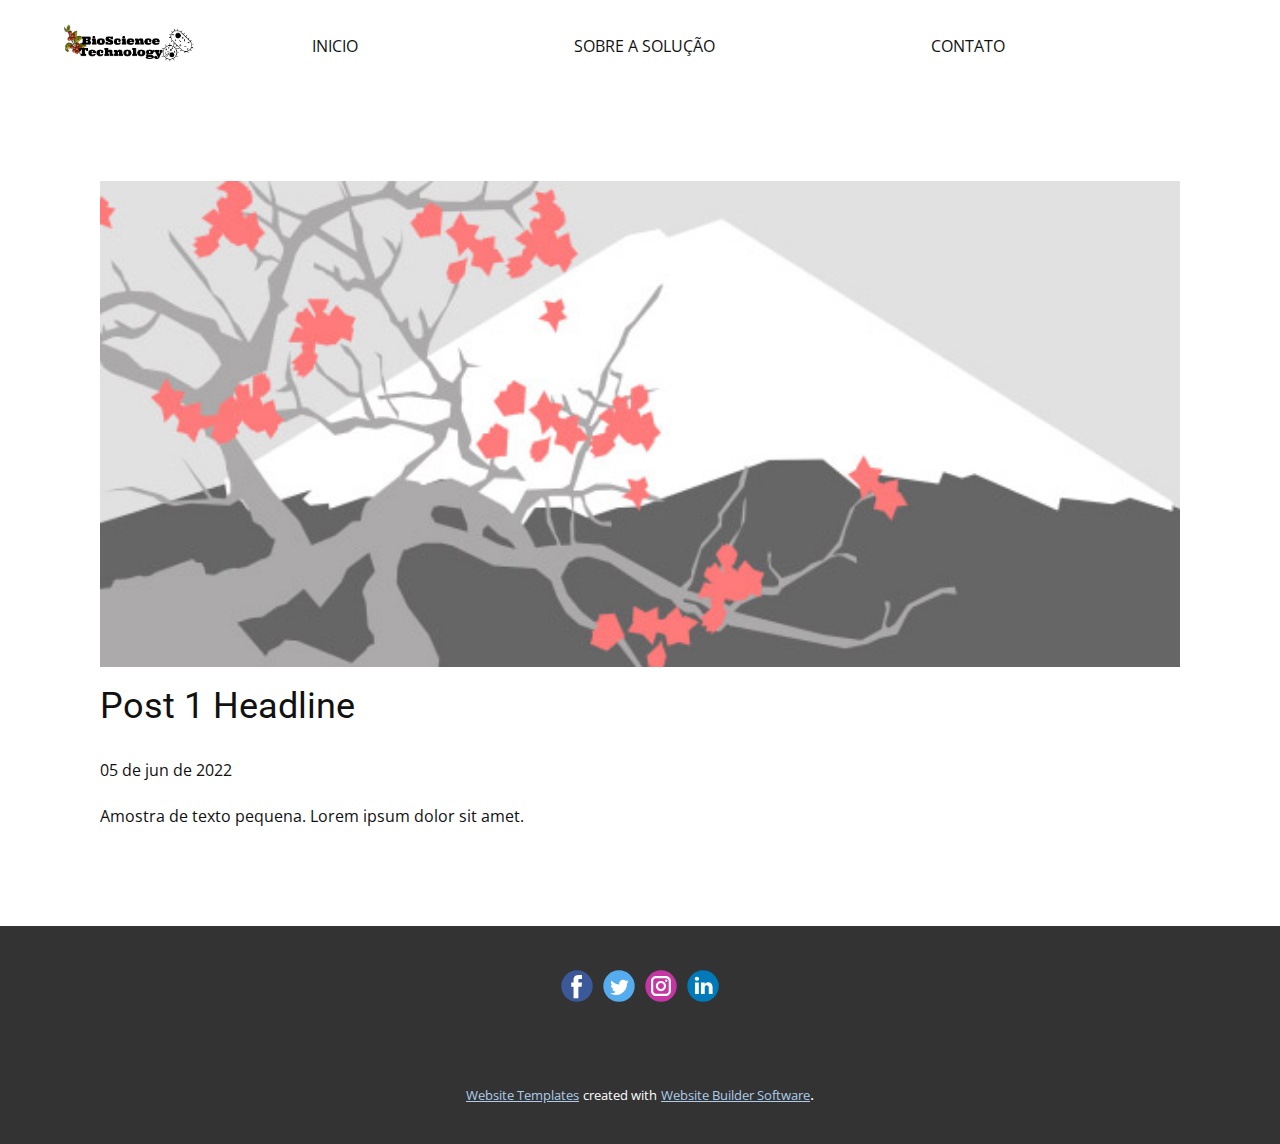
<file: blog/post.html>
<!doctype html>
<html style="font-size: 16px;"><head>
    <meta name="viewport" content="width=device-width, initial-scale=1.0">
    <meta charset="utf-8">
    <meta name="keywords" content="Post 1 Headline">
    <meta name="description" content="">
    <title>Post 1 Headline</title>
    <link rel="stylesheet" href="../nicepage.css" media="screen">
<link rel="stylesheet" href="../Post-Template.css" media="screen">
    <script class="u-script" type="text/javascript" src="../jquery.js" defer=""></script>
    <script class="u-script" type="text/javascript" src="../nicepage.js" defer=""></script>
    <meta name="generator" content="Nicepage 4.12.5, nicepage.com">
    <link id="u-theme-google-font" rel="stylesheet" href="https://fonts.googleapis.com/css?family=Roboto:100,100i,300,300i,400,400i,500,500i,700,700i,900,900i|Open+Sans:300,300i,400,400i,500,500i,600,600i,700,700i,800,800i">
    
    
    <script type="application/ld+json">{
		"@context": "http://schema.org",
		"@type": "Organization",
		"name": "Site1",
		"logo": "images/342131.png",
		"sameAs": []
}</script>
    <meta name="theme-color" content="#478ac9">
  </head>
  <body class="u-body u-xl-mode"><header class="u-clearfix u-header" id="sec-db64"><div class="u-clearfix u-sheet u-sheet-1">
        <a href="../INICIO.html" data-page-id="18228419" class="u-image u-logo u-image-1" data-image-width="499" data-image-height="269" title="INICIO">
          <img src="../images/342131.png" class="u-logo-image u-logo-image-1">
        </a>
        <nav class="u-menu u-menu-dropdown u-offcanvas u-menu-1">
          <div class="menu-collapse" style="font-size: 1rem; letter-spacing: 0px;">
            <a class="u-button-style u-custom-left-right-menu-spacing u-custom-padding-bottom u-custom-text-active-color u-custom-text-color u-custom-top-bottom-menu-spacing u-nav-link u-text-active-palette-1-base u-text-hover-palette-2-base" href="#">
              <svg class="u-svg-link" viewBox="0 0 24 24"><use xmlns:xlink="http://www.w3.org/1999/xlink" xlink:href="#menu-hamburger"></use></svg>
              <svg class="u-svg-content" version="1.1" id="menu-hamburger" viewBox="0 0 16 16" x="0px" y="0px" xmlns:xlink="http://www.w3.org/1999/xlink" xmlns="http://www.w3.org/2000/svg"><g><rect y="1" width="16" height="2"></rect><rect y="7" width="16" height="2"></rect><rect y="13" width="16" height="2"></rect>
</g></svg>
            </a>
          </div>
          <div class="u-custom-menu u-nav-container">
            <ul class="u-nav u-unstyled u-nav-1"><li class="u-nav-item"><a class="u-button-style u-nav-link u-text-active-black u-text-body-color u-text-hover-palette-2-base" href="../INICIO.html" style="padding: 10px 108px;">INICIO</a>
</li><li class="u-nav-item"><a class="u-button-style u-nav-link u-text-active-black u-text-body-color u-text-hover-palette-2-base" href="../SOBRE-A-SOLUÇÃO.html" style="padding: 10px 108px;">SOBRE A SOLUÇÃO</a>
</li><li class="u-nav-item"><a class="u-button-style u-nav-link u-text-active-black u-text-body-color u-text-hover-palette-2-base" href="../CONTATO.html" style="padding: 10px 108px;">CONTATO</a>
</li></ul>
          </div>
          <div class="u-custom-menu u-nav-container-collapse">
            <div class="u-black u-container-style u-inner-container-layout u-opacity u-opacity-95 u-sidenav">
              <div class="u-inner-container-layout u-sidenav-overflow">
                <div class="u-menu-close"></div>
                <ul class="u-align-center u-nav u-popupmenu-items u-unstyled u-nav-2"><li class="u-nav-item"><a class="u-button-style u-nav-link" href="../INICIO.html">INICIO</a>
</li><li class="u-nav-item"><a class="u-button-style u-nav-link" href="../SOBRE-A-SOLUÇÃO.html">SOBRE A SOLUÇÃO</a>
</li><li class="u-nav-item"><a class="u-button-style u-nav-link" href="../CONTATO.html">CONTATO</a>
</li></ul>
              </div>
            </div>
            <div class="u-black u-menu-overlay u-opacity u-opacity-70"></div>
          </div>
        </nav>
      </div></header>
    <section class="u-align-center u-clearfix u-section-1" id="sec-5585">
      <div class="u-clearfix u-sheet u-valign-middle-md u-valign-middle-sm u-valign-middle-xs u-sheet-1"><!--post_details--><!--post_details_options_json--><!--{"source":""}--><!--/post_details_options_json--><!--blog_post-->
        <div class="u-container-style u-expanded-width u-post-details u-post-details-1">
          <div class="u-container-layout u-valign-middle u-container-layout-1"><!--blog_post_image-->
            <img alt="" class="u-blog-control u-expanded-width u-image u-image-default u-image-1" src="[data-uri]"><!--/blog_post_image--><!--blog_post_header-->
            <h2 class="u-blog-control u-text u-text-1">Post 1 Headline</h2><!--/blog_post_header--><!--blog_post_metadata-->
            <div class="u-blog-control u-metadata u-metadata-1"><!--blog_post_metadata_date-->
              <span class="u-meta-date u-meta-icon">05 de jun de 2022</span><!--/blog_post_metadata_date--><!--blog_post_metadata_category-->
              <!--/blog_post_metadata_category--><!--blog_post_metadata_comments-->
              <!--/blog_post_metadata_comments-->
            </div><!--/blog_post_metadata--><!--blog_post_content-->
            <div class="u-align-justify u-blog-control u-post-content u-text u-text-2 fr-view">
  Amostra de texto pequena. Lorem ipsum dolor sit amet.
  </div><!--/blog_post_content-->
          </div>
        </div><!--/blog_post--><!--/post_details-->
      </div>
    </section>
    
    
    <footer class="u-clearfix u-footer u-grey-80" id="sec-9336"><div class="u-clearfix u-sheet u-sheet-1">
        <div class="u-align-left u-social-icons u-spacing-10 u-social-icons-1">
          <a class="u-social-url" title="facebook" target="_blank" href=""><span class="u-icon u-social-facebook u-social-icon u-icon-1"><svg class="u-svg-link" preserveAspectRatio="xMidYMin slice" viewBox="0 0 112 112" style=""><use xmlns:xlink="http://www.w3.org/1999/xlink" xlink:href="#svg-7e60"></use></svg><svg class="u-svg-content" viewBox="0 0 112 112" x="0" y="0" id="svg-7e60"><circle fill="currentColor" cx="56.1" cy="56.1" r="55"></circle><path fill="#FFFFFF" d="M73.5,31.6h-9.1c-1.4,0-3.6,0.8-3.6,3.9v8.5h12.6L72,58.3H60.8v40.8H43.9V58.3h-8V43.9h8v-9.2
            c0-6.7,3.1-17,17-17h12.5v13.9H73.5z"></path></svg></span>
          </a>
          <a class="u-social-url" title="twitter" target="_blank" href=""><span class="u-icon u-social-icon u-social-twitter u-icon-2"><svg class="u-svg-link" preserveAspectRatio="xMidYMin slice" viewBox="0 0 112 112" style=""><use xmlns:xlink="http://www.w3.org/1999/xlink" xlink:href="#svg-924f"></use></svg><svg class="u-svg-content" viewBox="0 0 112 112" x="0" y="0" id="svg-924f"><circle fill="currentColor" class="st0" cx="56.1" cy="56.1" r="55"></circle><path fill="#FFFFFF" d="M83.8,47.3c0,0.6,0,1.2,0,1.7c0,17.7-13.5,38.2-38.2,38.2C38,87.2,31,85,25,81.2c1,0.1,2.1,0.2,3.2,0.2
            c6.3,0,12.1-2.1,16.7-5.7c-5.9-0.1-10.8-4-12.5-9.3c0.8,0.2,1.7,0.2,2.5,0.2c1.2,0,2.4-0.2,3.5-0.5c-6.1-1.2-10.8-6.7-10.8-13.1
            c0-0.1,0-0.1,0-0.2c1.8,1,3.9,1.6,6.1,1.7c-3.6-2.4-6-6.5-6-11.2c0-2.5,0.7-4.8,1.8-6.7c6.6,8.1,16.5,13.5,27.6,14
            c-0.2-1-0.3-2-0.3-3.1c0-7.4,6-13.4,13.4-13.4c3.9,0,7.3,1.6,9.8,4.2c3.1-0.6,5.9-1.7,8.5-3.3c-1,3.1-3.1,5.8-5.9,7.4
            c2.7-0.3,5.3-1,7.7-2.1C88.7,43,86.4,45.4,83.8,47.3z"></path></svg></span>
          </a>
          <a class="u-social-url" title="instagram" target="_blank" href=""><span class="u-icon u-social-icon u-social-instagram u-icon-3"><svg class="u-svg-link" preserveAspectRatio="xMidYMin slice" viewBox="0 0 112 112" style=""><use xmlns:xlink="http://www.w3.org/1999/xlink" xlink:href="#svg-dbba"></use></svg><svg class="u-svg-content" viewBox="0 0 112 112" x="0" y="0" id="svg-dbba"><circle fill="currentColor" cx="56.1" cy="56.1" r="55"></circle><path fill="#FFFFFF" d="M55.9,38.2c-9.9,0-17.9,8-17.9,17.9C38,66,46,74,55.9,74c9.9,0,17.9-8,17.9-17.9C73.8,46.2,65.8,38.2,55.9,38.2
            z M55.9,66.4c-5.7,0-10.3-4.6-10.3-10.3c-0.1-5.7,4.6-10.3,10.3-10.3c5.7,0,10.3,4.6,10.3,10.3C66.2,61.8,61.6,66.4,55.9,66.4z"></path><path fill="#FFFFFF" d="M74.3,33.5c-2.3,0-4.2,1.9-4.2,4.2s1.9,4.2,4.2,4.2s4.2-1.9,4.2-4.2S76.6,33.5,74.3,33.5z"></path><path fill="#FFFFFF" d="M73.1,21.3H38.6c-9.7,0-17.5,7.9-17.5,17.5v34.5c0,9.7,7.9,17.6,17.5,17.6h34.5c9.7,0,17.5-7.9,17.5-17.5V38.8
            C90.6,29.1,82.7,21.3,73.1,21.3z M83,73.3c0,5.5-4.5,9.9-9.9,9.9H38.6c-5.5,0-9.9-4.5-9.9-9.9V38.8c0-5.5,4.5-9.9,9.9-9.9h34.5
            c5.5,0,9.9,4.5,9.9,9.9V73.3z"></path></svg></span>
          </a>
          <a class="u-social-url" title="linkedin" target="_blank" href=""><span class="u-icon u-social-icon u-social-linkedin u-icon-4"><svg class="u-svg-link" preserveAspectRatio="xMidYMin slice" viewBox="0 0 112 112" style=""><use xmlns:xlink="http://www.w3.org/1999/xlink" xlink:href="#svg-c3f0"></use></svg><svg class="u-svg-content" viewBox="0 0 112 112" x="0" y="0" id="svg-c3f0"><circle fill="currentColor" cx="56.1" cy="56.1" r="55"></circle><path fill="#FFFFFF" d="M41.3,83.7H27.9V43.4h13.4V83.7z M34.6,37.9L34.6,37.9c-4.6,0-7.5-3.1-7.5-7c0-4,3-7,7.6-7s7.4,3,7.5,7
            C42.2,34.8,39.2,37.9,34.6,37.9z M89.6,83.7H76.2V62.2c0-5.4-1.9-9.1-6.8-9.1c-3.7,0-5.9,2.5-6.9,4.9c-0.4,0.9-0.4,2.1-0.4,3.3v22.5
            H48.7c0,0,0.2-36.5,0-40.3h13.4v5.7c1.8-2.7,5-6.7,12.1-6.7c8.8,0,15.4,5.8,15.4,18.1V83.7z"></path></svg></span>
          </a>
        </div>
      </div></footer>
    <section class="u-backlink u-clearfix u-grey-80">
      <a class="u-link" href="https://nicepage.com/website-templates" target="_blank">
        <span>Website Templates</span>
      </a>
      <p class="u-text">
        <span>created with</span>
      </p>
      <a class="u-link" href="" target="_blank">
        <span>Website Builder Software</span>
      </a>. 
    </section>
  
</body></html>
</file>
